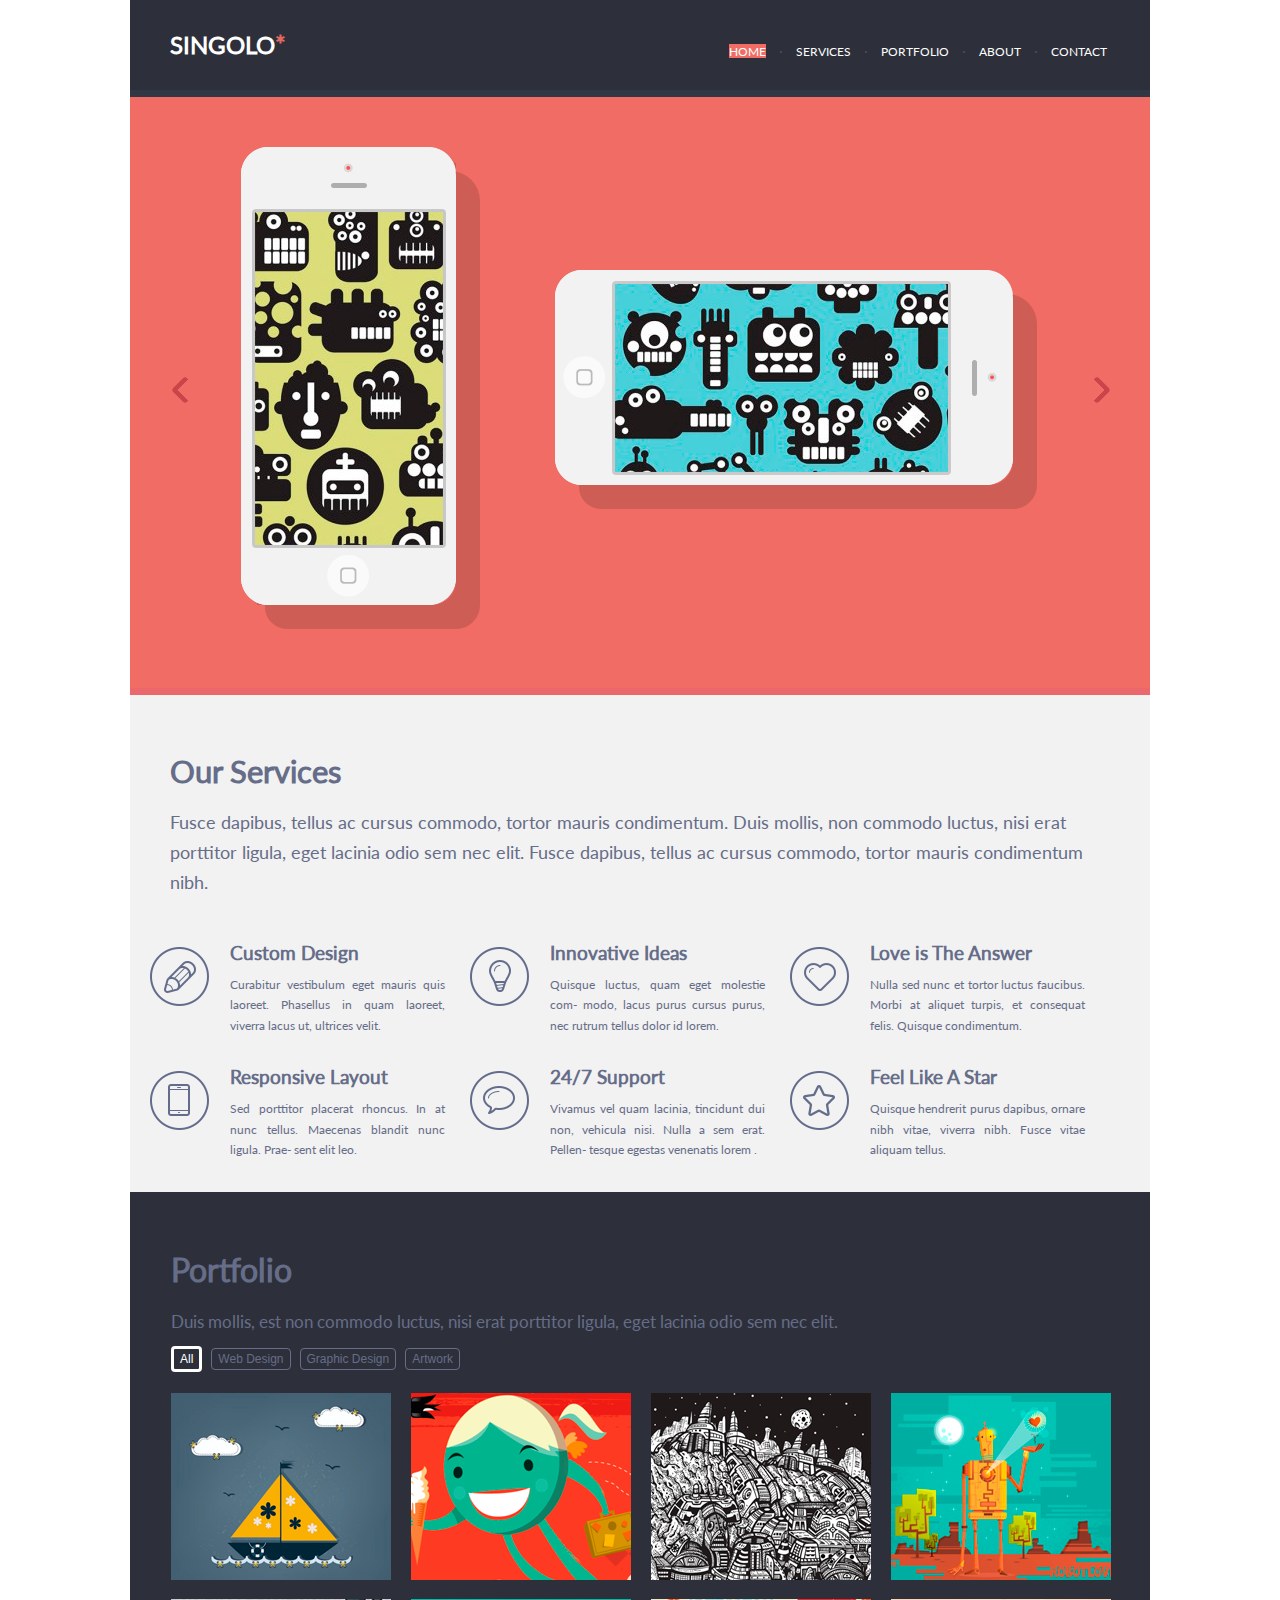
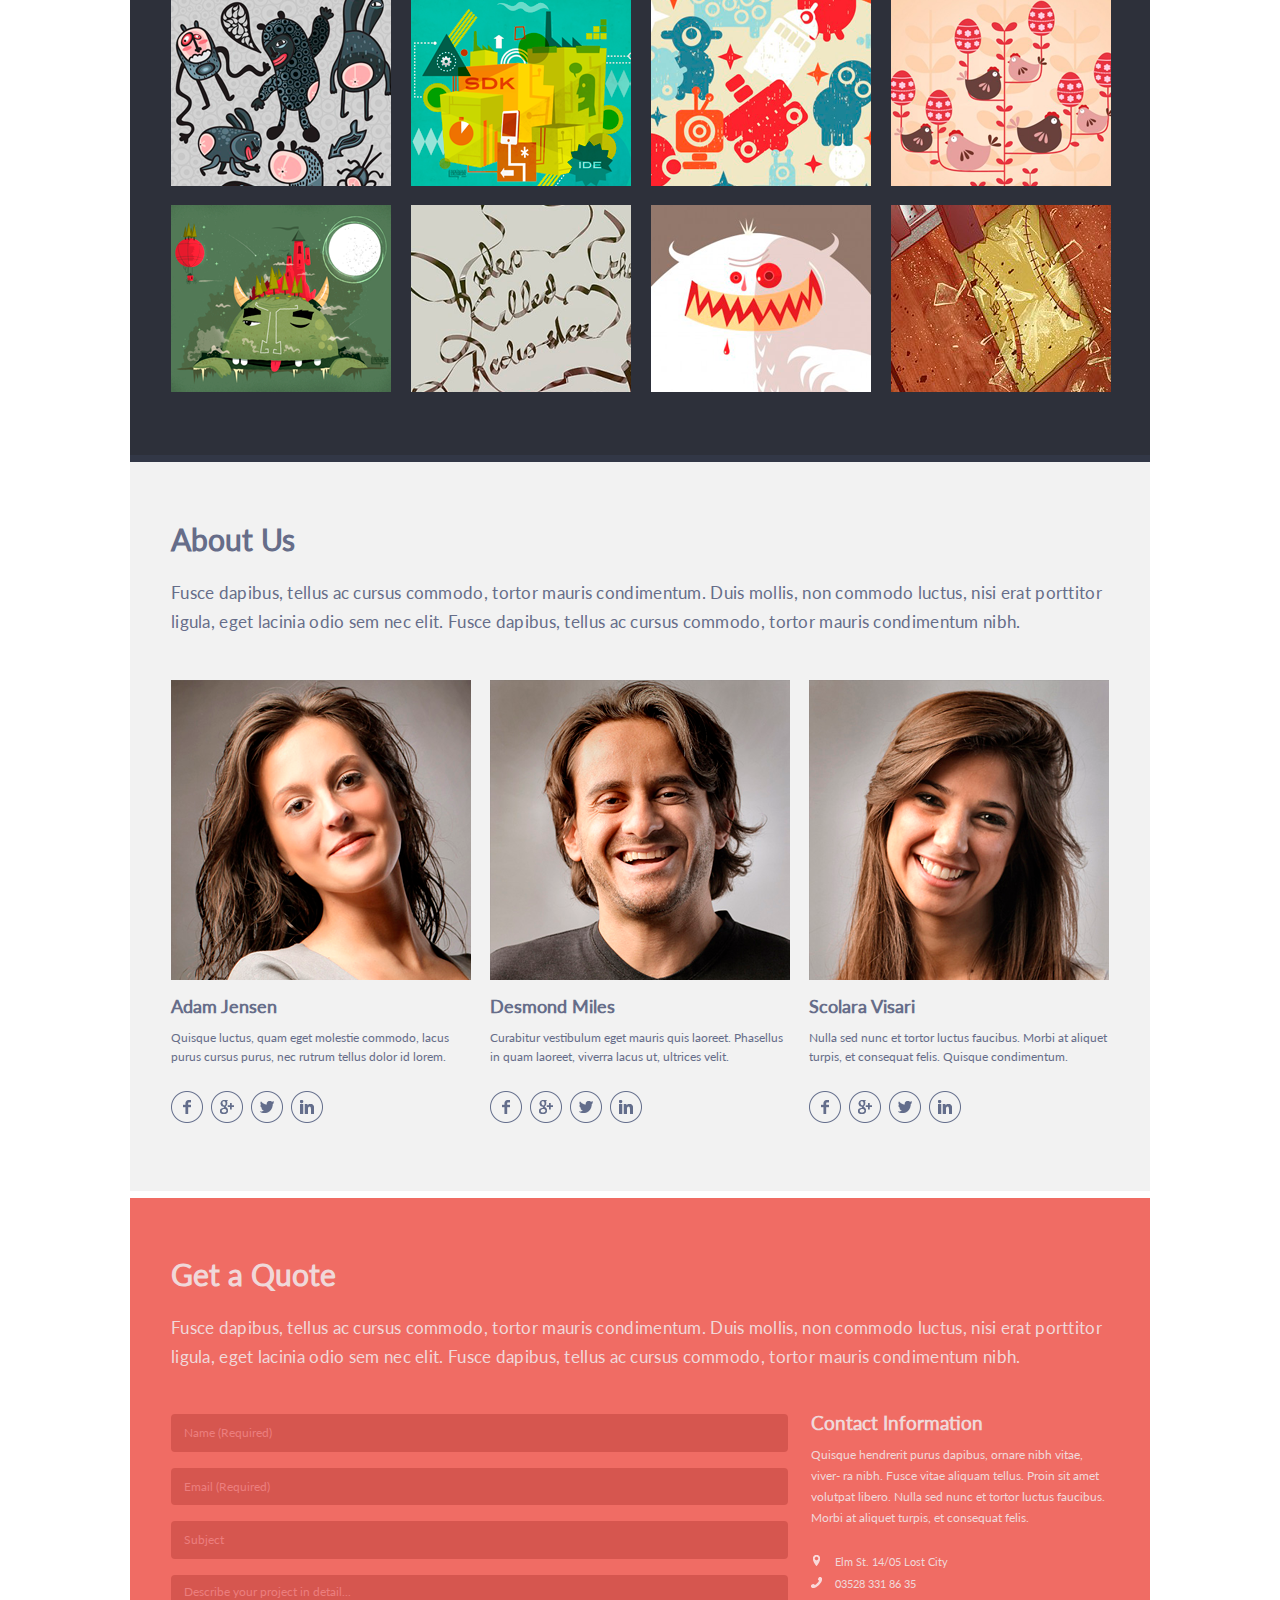
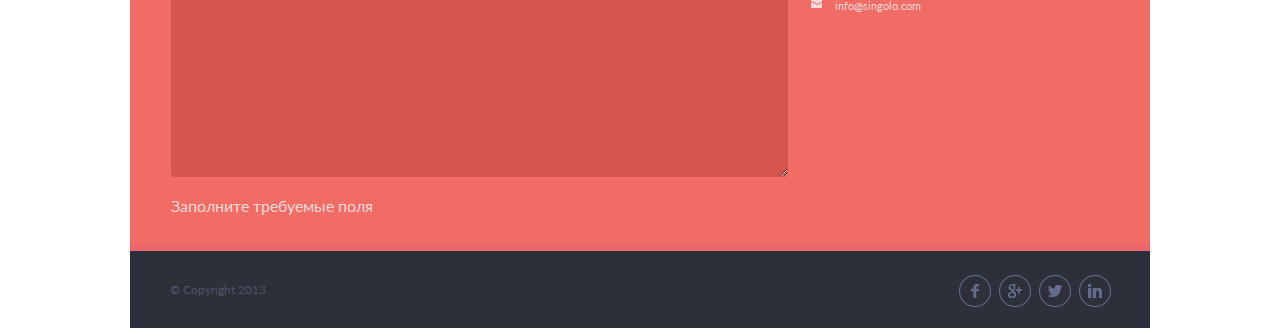
<file: index.html>
<!DOCTYPE html>
<html>
<head>
    <meta charset="UTF-8">
    <meta name="viewport" content="width=device-width, initial-scale=1.0">
    <link rel="stylesheet" href="style.css">
    <title>Singolo</title>
</head>
<body>
    <header id="home">
            <span id="burger" class="burger">
                <i></i>
                <i></i>
                <i></i>
            </span>
            <ul id="menu" class="menu">
                <li><a href="#home">HOME</a></li>
                <li><a href="#services" >SERVICES</a></li>
                <li><a href="#portfolio" >PORTFOLIO</a></li>
                <li><a href="#about">ABOUT</a></li>
                <li><a href="#contact">CONTACT</a></li>
            </ul>
        <h1>SINGOLO<span class="star">*</span></h1>
        <nav id="navigation">
            <a href="#home" class="active">HOME</a>
            <span>.</span>
            <a href="#services">SERVICES</a>
            <span>.</span>
            <a href="#portfolio">PORTFOLIO</a>
            <span>.</span>
            <a href="#about">ABOUT</a>
            <span>.</span>
            <a href="#contact">CONTACT</a>
        </nav>
    </header>
    <hr class="header-line">
    <main>
        <section class="slider">
            <h2>Slider</h2>
            <div class="carousel-container">
                <div class="carousel-slide">
                    <div id="lastClone">
                        <section id="slide-2"></section>
                    </div>
                    <div class="slide-1">
                        <section class="phones">
                            <img src="assets/iphone-vertical.png" id="iphone-vertical" alt="iphone-vertical" onclick="blackScreenVertical()" >
                            <img src="assets/iphone-vertical-black.png" class="iphone-vertical-black" alt="iphone-vertical-black" onclick="normalScreenVertical()">
                            <img src="assets/iphone-horizontal.png" id="iphone-horizontal" alt="iphone-horizontal" onclick="blackScreenHorizontal()">
                            <img src="assets/iphone-horizontal-black.png" class="iphone-horizontal-black" alt="iphone-horizontal-black" onclick="normalScreenHorizontal()"> 
                        </section>   
                    </div>
                    <div>
                        <section id="slide-2"></section>
                    </div>
                    <div id="firstClone" class="slide-1">
                        <section class="phones">
                            <img src="assets/iphone-vertical.png" id="iphone-vertical" alt="iphone-vertical" onclick="blackScreenVertical()" >
                            <img src="assets/iphone-vertical-black.png" class="iphone-vertical-black" alt="iphone-vertical-black" onclick="normalScreenVertical()">
                            <img src="assets/iphone-horizontal.png" id="iphone-horizontal" alt="iphone-horizontal" onclick="blackScreenHorizontal()">
                            <img src="assets/iphone-horizontal-black.png" class="iphone-horizontal-black" alt="iphone-horizontal-black" onclick="normalScreenHorizontal()"> 
                        </section>    
                    </div>
                </div>
                <button id="move-left" class="arrow-left"></button>
                <button id="move-right" class="arrow-right"></button>
            </div>
        </section>
        <hr class="phones-line">
        <section id="services">
            <div class="description">
                <h3>Our Services</h3>
                <p>Fusce dapibus, tellus ac cursus commodo, tortor mauris condimentum. Duis mollis, non commodo luctus, nisi erat porttitor ligula, eget lacinia odio sem nec elit. Fusce dapibus, tellus ac cursus commodo, tortor mauris condimentum nibh.</p>
            </div>
            <div class="advantages">
                <article>
                    <img src="assets/pen.png" alt="pen-logo">
                    <h3>Custom Design</h3>
                    <p>Curabitur vestibulum eget mauris quis laoreet. Phasellus in quam laoreet, viverra lacus ut, ultrices velit.</p>
                </article>
                <article>               
                    <img src="assets/phone.png" alt="phone-logo">
                    <h3>Responsive Layout</h3>
                    <p>Sed porttitor placerat rhoncus. In at nunc tellus. Maecenas blandit nunc ligula. Prae- sent elit leo.</p>
                </article>   
                <article>
                    <img src="assets/bulb.png" alt="bulb-logo">     
                    <h3>Innovative Ideas</h3>
                    <p>Quisque luctus, quam eget molestie com- modo, lacus purus cursus purus, nec rutrum tellus dolor id lorem.</p>
                </article> 
                <article>     
                    <img src="assets/bubble.png" alt="bubble-logo">
                    <h3>24/7 Support</h3>
                    <p>Vivamus vel quam lacinia, tincidunt dui non, vehicula nisi. Nulla a sem erat. Pellen- tesque egestas venenatis lorem .</p>
                </article>
                <article>
                    <img src="assets/heart.png" alt="heart-logo">
                    <h3>Love is The Answer</h3>
                    <p>Nulla sed nunc et tortor luctus faucibus. Morbi at aliquet turpis, et consequat felis. Quisque condimentum.</p>
                </article> 
                <article>     
                    <img src="assets/star.png" alt="star-logo">
                    <h3>Feel Like A Star</h3>
                    <p>Quisque hendrerit purus dapibus, ornare nibh vitae, viverra nibh. Fusce vitae aliquam tellus.</p>
                </article>
            </div>
        </section>
    <section id="portfolio">
        <h3>Portfolio</h3>
        <p>Duis mollis, est non commodo luctus, nisi erat porttitor ligula, eget lacinia odio sem nec elit.</p>
        <div id="design-select">
            <button class="design-active">All</button>
            <button class="">Web Design</button>
            <button class="">Graphic Design</button>
            <button class="">Artwork</button>
        </div>
        <div id="gallery">
            <img src="assets/ship.png" alt="ship">
            <img src="assets/girl.png" alt="girl">
            <img src="assets/cosmic-city.png" alt="cosmic-city">
            <img src="assets/robot.png" alt="robot">
            <img src="assets/hares.png" alt="hares">
            <img src="assets/sdk.png" alt="sdk">
            <img src="assets/circle-robots.png" alt="circle-robots">
            <img src="assets/chickens.png" alt="chickens">
            <img src="assets/castle-monster.png" alt="castle-monster">
            <img src="assets/handwritten.png" alt="handwritten">
            <img src="assets/monster.png" alt="monster">
            <img src="assets/dial.png" alt="dial">
        </div>
    </section>
    <hr class="portfolio-line">
    <section id="about">
        <h3>About Us</h3>
        <p class="description-about">Fusce dapibus, tellus ac cursus commodo, tortor mauris condimentum. Duis mollis, non commodo luctus, nisi erat porttitor ligula, eget lacinia odio sem nec elit. Fusce dapibus, tellus ac cursus commodo, tortor mauris condimentum nibh.</p>
        <div class="employees">
            <figure>
                <img class="adam-jensen" src="assets/adam-jensen.png" alt="adam-jensen">
                <figcaption>
                    <h2>Adam Jensen</h2>
                    <p>Quisque luctus, quam eget molestie commodo, lacus purus cursus purus, nec rutrum tellus dolor id lorem.</p>
                    <a href="https://www.facebook.com/people/Adam-Jensen/100022535493903"><img src="assets/facebook.png" alt="facebook"></a>
                    <a href="https://deusex.fandom.com/wiki/Adam_Jensen"><img src="assets/google-plus.png" alt="google-plus"></a>
                    <a href="https://twitter.com/adamjensendj"><img src="assets/twitter.png" alt="twitter"></a>
                    <a href="https://www.youtube.com/watch?v=sCkNwllUOQY&list=PLn3lgfF4rliA80jjE8T2qV_2YLcKMbIAA&app=desktop"><img src="assets/linkedin.png" alt="linkedin"></a>
                </figcaption>
            </figure>
            <figure>
                <img class="desmond-miles" src="assets/desmond-miles.png" alt="desmond-miles">
                <figcaption>
                    <h2>Desmond Miles</h2>
                    <p>Curabitur vestibulum eget mauris quis laoreet. Phasellus in quam laoreet, viverra lacus ut, ultrices velit.</p>
                    <a href="https://www.facebook.com/people/Desmond-Miles/100026038518316"><img src="assets/facebook.png" alt="facebook"></a>
                    <a href="https://assassinscreed.fandom.com/wiki/Desmond_Miles"><img src="assets/google-plus.png" alt="google-plus"></a>
                    <a href="https://twitter.com/stupiddesmond?lang=da"><img src="assets/twitter.png" alt="twitter"></a>
                    <a href="https://www.youtube.com/watch?v=mXaBAhLvJ9Q"><img src="assets/linkedin.png" alt="linkedin"></a>
                </figcaption>
            </figure>
            <figure>
                <img class="scolara-visari" src="assets/scolara-visari.png" alt="scolara-visari">
                <figcaption>
                    <h2>Scolara Visari</h2>
                    <p>Nulla sed nunc et tortor luctus faucibus. Morbi at aliquet turpis, et consequat felis. Quisque condimentum.</p>
                    <a href="https://www.facebook.com/scolar.visari.96"><img src="assets/facebook.png" alt="facebook"></a>
                    <a href="https://killzone.fandom.com/wiki/Scolar_Visari"><img src="assets/google-plus.png" alt="google-plus"></a>
                    <a href="https://twitter.com/VisariScolar"><img src="assets/twitter.png" alt="twitter"></a>
                    <a href="https://www.youtube.com/watch?v=czhgxt7rUwI"><img src="assets/linkedin.png" alt="linkedin"></a>
                </figcaption>
            </figure>
        </div>
    </section>
    <hr class="about-line">
    <section id="contact">
        <h3>Get a Quote</h3>
        <p class="contact-description ">Fusce dapibus, tellus ac cursus commodo, tortor mauris condimentum. Duis mollis, non commodo luctus, nisi erat porttitor ligula, eget lacinia odio sem nec elit. Fusce dapibus, tellus ac cursus commodo, tortor mauris condimentum nibh.</p>
        <div class="feedback">
            <form id="form">
                <input id="name" type="text" name="Name" placeholder="Name (Required)" required>
                <input id="email" type="text" name="Email" placeholder="Email (Required)" required>
                <input id="subject" type="text" name="Subject" placeholder="Subject" > 
                <textarea id="describe" name="Describe" placeholder="Describe your project in detail..." ></textarea>
                <p id="error-message">Заполните требуемые поля</p>
                <button id="submit-button">SEND</button>
            </form>
            <div id="message-block" class="hidden">
                <div id="message">
                    <br>
                    <p>Письмо отправлено</p>
                    <br>
                    <span id="topic"></span>
                    <br>
                    <br>
                    <span id="result"></span>
                    <br>
                    <button id="close-button">ОК</button>
                </div>
            </div>
            <aside  class="contactdata">
                <h4>Contact Information</h4>
                <p class="no-wrap">Quisque hendrerit purus dapibus, ornare nibh vitae, viverra nibh. Fusce vitae aliquam tellus. Proin sit amet volutpat libero. Nulla sed nunc et tortor luctus faucibus. Morbi at aliquet turpis, et consequat felis.</p>
                <p class="wrap">Quisque hendrerit purus dapibus, ornare nibh vitae, viver- ra nibh. Fusce vitae aliquam tellus. Proin sit amet volutpat libero. Nulla sed nunc et tortor luctus faucibus. Morbi at aliquet turpis, et consequat felis.</p>
                <figure>
                    <img src="assets/location.png" alt="location">
                    <figcaption>Elm St. 14/05 Lost City</figcaption>
                </figure>
                <figure>
                    <a href="tel:035283318635"><img src="assets/handset.png" alt="make call"></a> 
                    <figcaption>03528 331 86 35</figcaption>
                </figure>
                <figure>
                <a href = "mailto:info@hexalcorp.com"><img src="assets/mail.png" alt="send mail"></a> 
                <figcaption>info@singolo.com</figcaption> 
                </figure>
            </aside>
        </div>
    </section>
    <hr class="contact-line">
    <footer>
        <span class="copyright">© Copyright 2013</span>
        <span class ="socials"> 
            <a href="https://www.facebook.com/SingoloOrchestra/"><img src="assets/facebook.png" alt="facebook"></a>
            <a href="https://www.optiflor.nl/en/product/singolo-collection"><img src="assets/google-plus.png" alt="google-plus"></a>
            <a href="https://twitter.com/hashtag/singolo"><img src="assets/twitter.png" alt="twitter"></a>
            <a href="https://www.linkedin.com/showcase/il-professionista-singolo-talete"><img src="assets/linkedin.png" alt="linkedin"></a>
        </span>
    </footer>
    </main>
    <script src="script.js"></script>
</body>
</html>
</file>
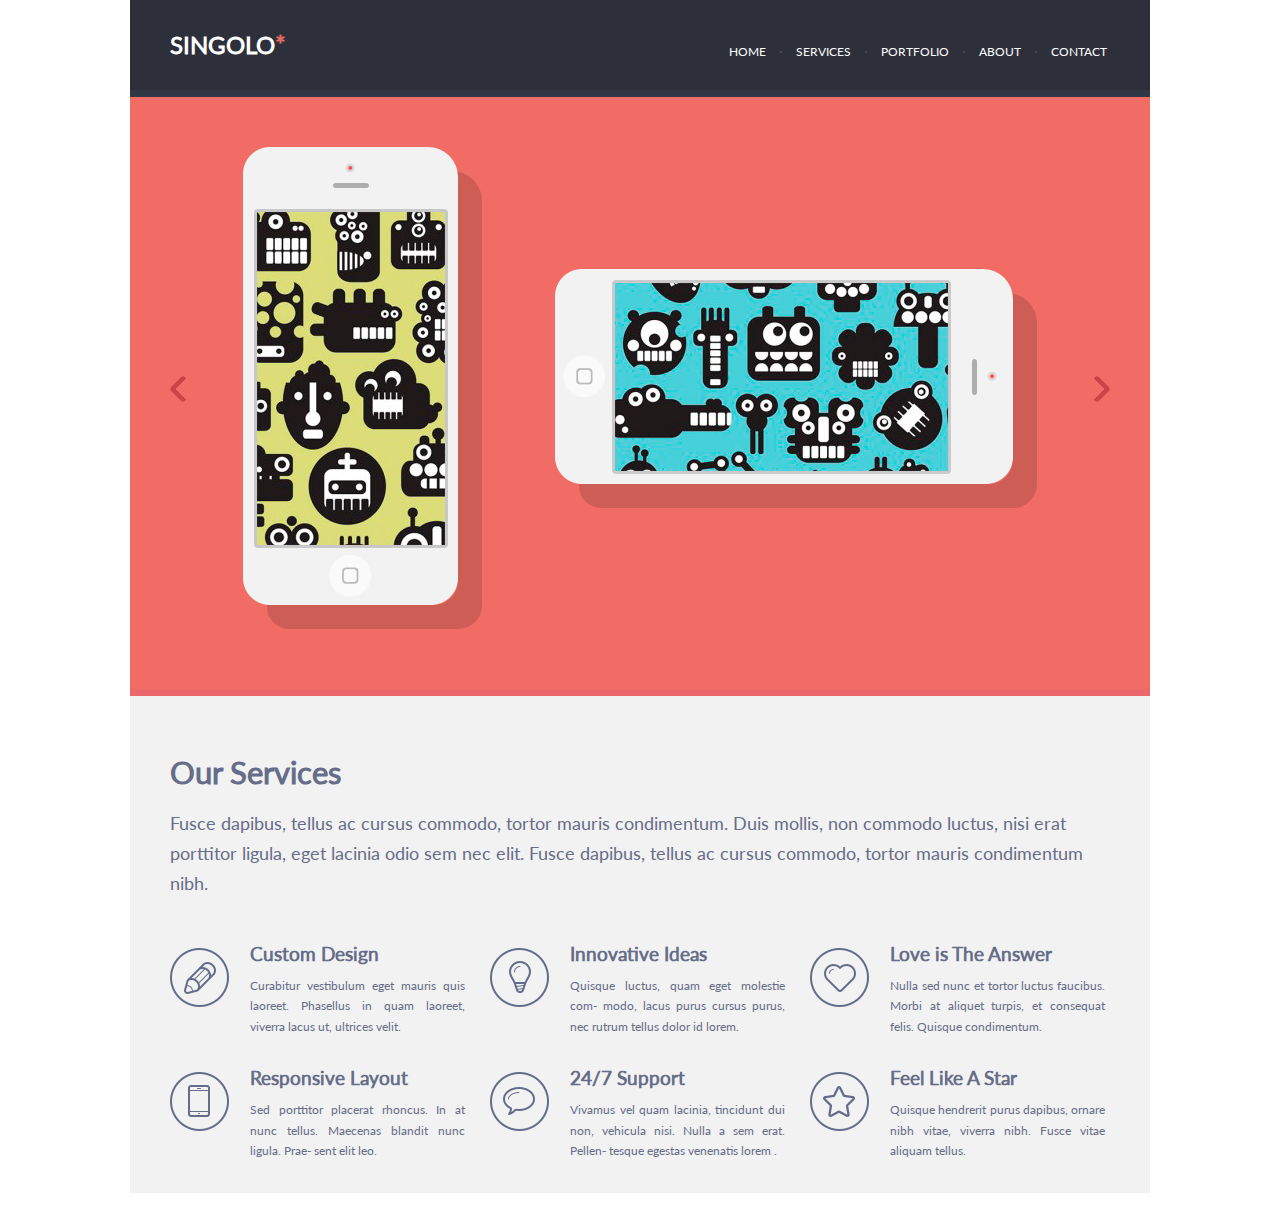
<file: singolo1.html>
<!DOCTYPE html>
<html lang="en">
<head>
    <meta charset="UTF-8">
    <meta name="viewport" content="width=device-width, initial-scale=1.0">
    <link rel="stylesheet" href="singolo1.css">
    <title>Signolo</title>
</head>
<body>
    <header id="home">
        <h1>SINGOLO<span class="star">*</span></h1>
        <nav>
            <a href="#home">HOME</a>
            <span>.</span>
            <a href="#services">SERVICES</a>
            <span>.</span>
            <a href="#portfolio">PORTFOLIO</a>
            <span>.</span>
            <a href="#about">ABOUT</a>
            <span>.</span>
            <a href="#contact">CONTACT</a>
        </nav>
    </header>
    <hr class="header-line">
    <main>
        <section class="slider">
            <h2>Slider</h2>
            <div class="phones">
                <button class="arrow-left"></button>
                <img src="assets/iphone-vertical.png" class="iphone-vertical" alt="iphone-vertical">
                <img src="assets/iphone-horizontal.png" class="iphone-horizontal" alt="iphone-horizontal">
                <button class="arrow-right"></button>
            </div>
        </section>
        <hr class="phones-line">
        <section id="services">
            <div class="description">
                <h3>Our Services</h3>
                <p>Fusce dapibus, tellus ac cursus commodo, tortor mauris condimentum. Duis mollis, non commodo luctus, nisi erat porttitor ligula, eget lacinia odio sem nec elit. Fusce dapibus, tellus ac cursus commodo, tortor mauris condimentum nibh.</p>
            </div>
            <div class="advantages">
                <article>
                    <img src="assets/pen.png" alt="pen-logo">
                    <h3>Custom Design</h3>
                    <p>Curabitur vestibulum eget mauris quis laoreet. Phasellus in quam laoreet, viverra lacus ut, ultrices velit.</p>
                    <img src="assets/phone.png" alt="phone-logo">
                    <h3>Responsive Layout</h3>
                    <p>Sed porttitor placerat rhoncus. In at nunc tellus. Maecenas blandit nunc ligula. Prae- sent elit leo.</p>
                </article>
                <article>
                    <img src="assets/bulb.png" alt="bulb-logo">     
                    <h3>Innovative Ideas</h3>
                    <p>Quisque luctus, quam eget molestie com- modo, lacus purus cursus purus, nec rutrum tellus dolor id lorem.</p>
                    <img src="assets/bubble.png" alt="bubble-logo">
                    <h3>24/7 Support</h3>
                    <p>Vivamus vel quam lacinia, tincidunt dui non, vehicula nisi. Nulla a sem erat. Pellen- tesque egestas venenatis lorem .</p>
                </article>
                <article>
                    <img src="assets/heart.png" alt="heart-logo">
                    <h3>Love is The Answer</h3>
                    <p>Nulla sed nunc et tortor luctus faucibus. Morbi at aliquet turpis, et consequat felis. Quisque condimentum.</p>
                    <img src="assets/star.png" alt="star-logo">
                    <h3>Feel Like A Star</h3>
                    <p>Quisque hendrerit purus dapibus, ornare nibh vitae, viverra nibh. Fusce vitae aliquam tellus.</p>
                </article>
            </div>
        </section>
    </main>
</body>
</html>
</file>
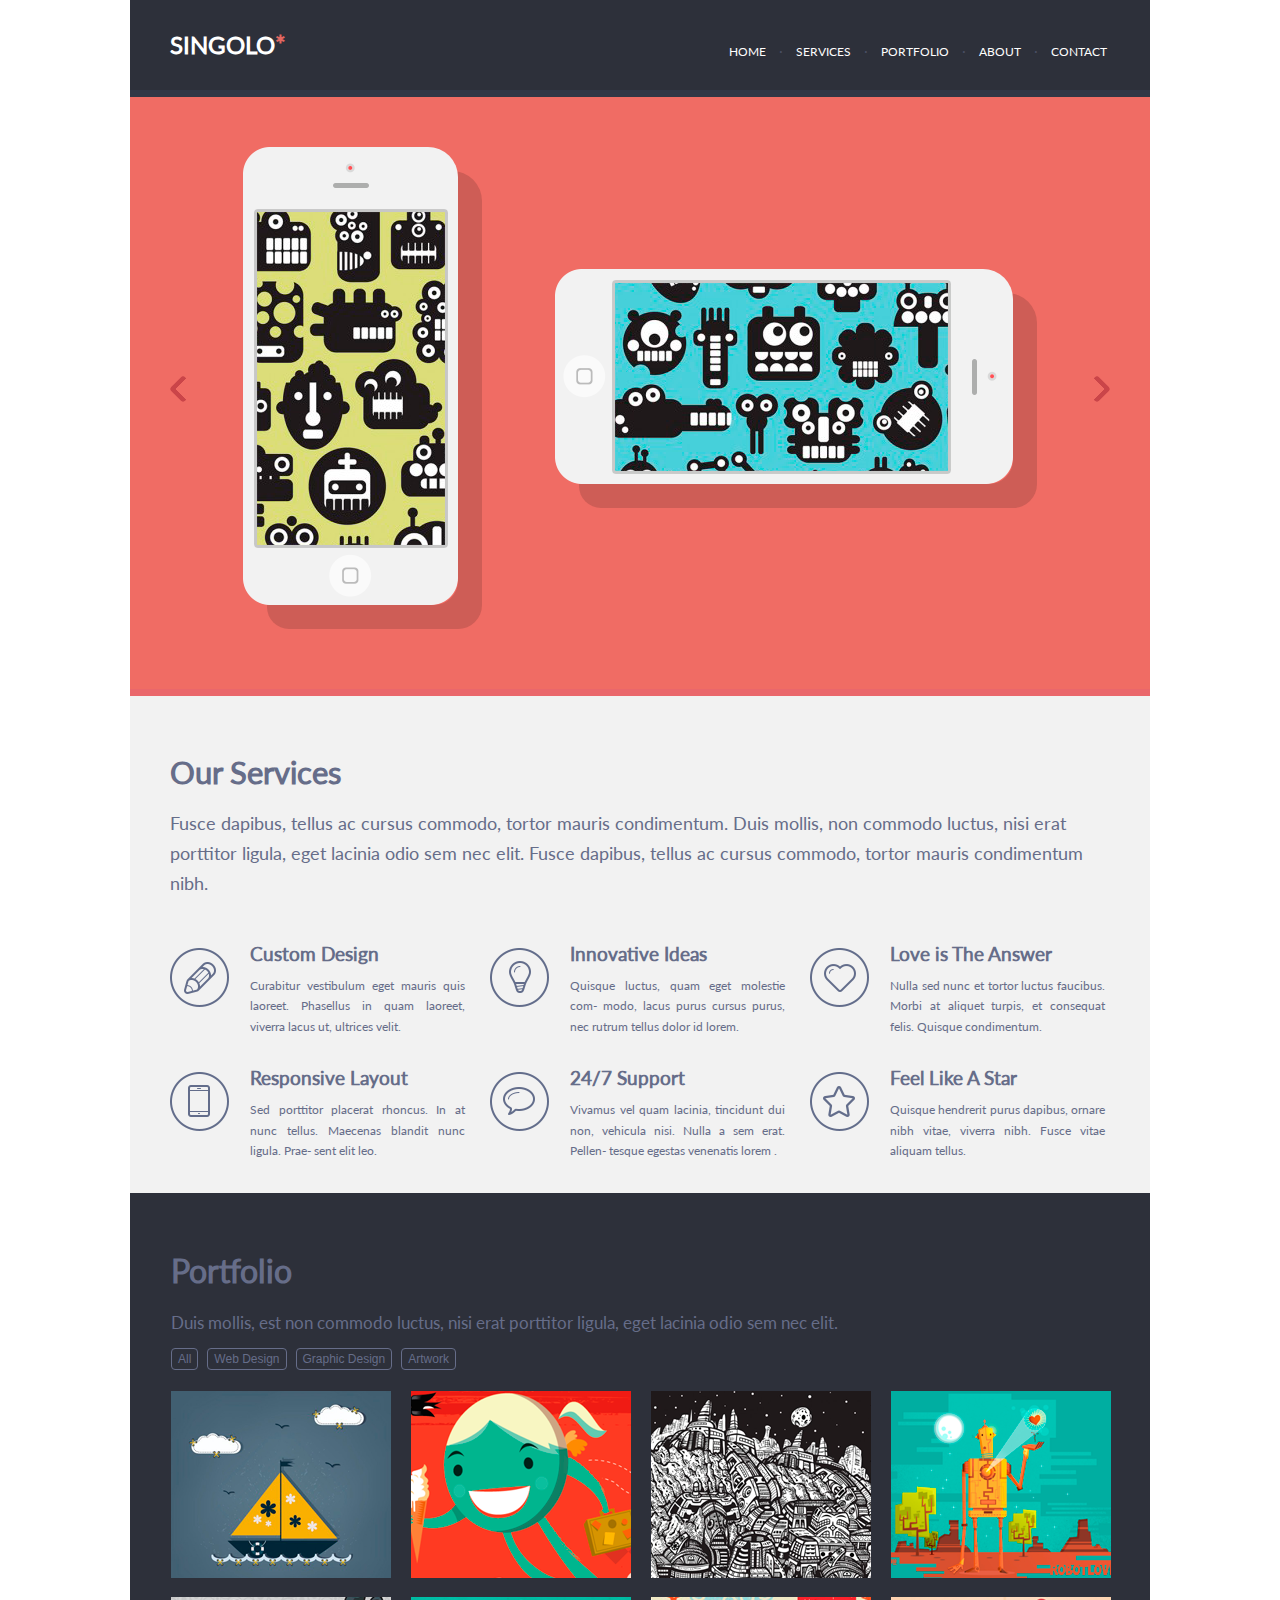
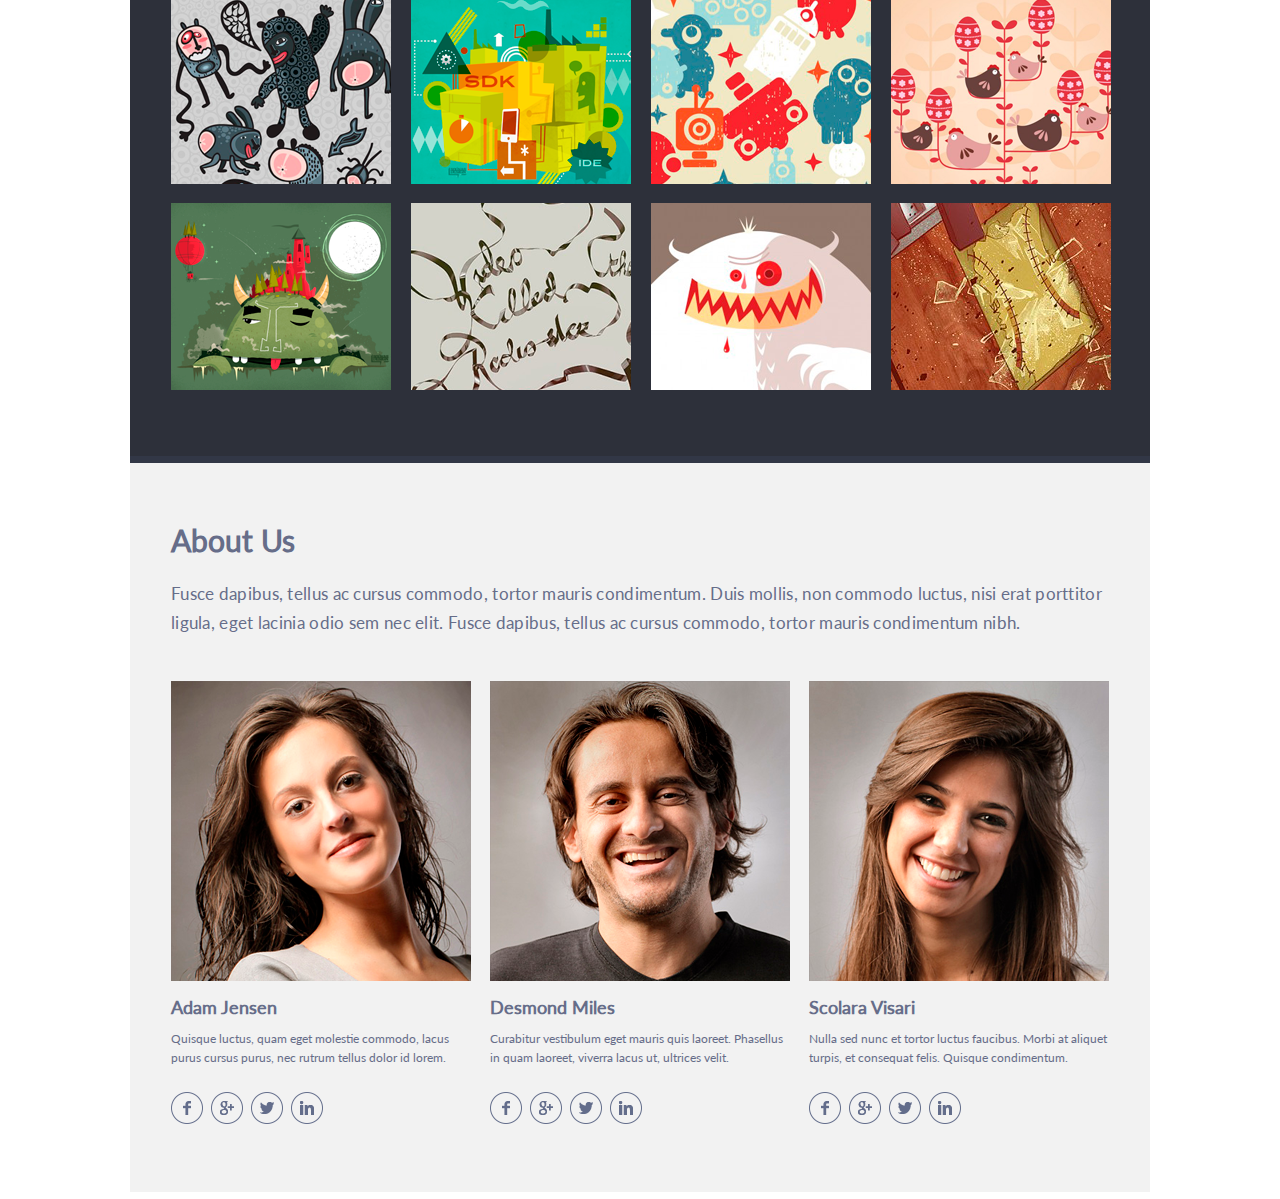
<file: singolo2.html>
<!DOCTYPE html>
<html lang="en">
<head>
    <meta charset="UTF-8">
    <meta name="viewport" content="width=device-width, initial-scale=1.0">
    <link rel="stylesheet" href="singolo2.css">
    <title>Signolo</title>
</head>
<body>
    <header id="home">
        <h1>SINGOLO<span class="star">*</span></h1>
        <nav>
            <a href="#home">HOME</a>
            <span>.</span>
            <a href="#services">SERVICES</a>
            <span>.</span>
            <a href="#portfolio">PORTFOLIO</a>
            <span>.</span>
            <a href="#about">ABOUT</a>
            <span>.</span>
            <a href="#contact">CONTACT</a>
        </nav>
    </header>
    <hr class="header-line">
    <main>
        <section class="slider">
            <h2>Slider</h2>
            <div class="phones">
                <button class="arrow-left"></button>
                <img src="assets/iphone-vertical.png" class="iphone-vertical" alt="iphone-vertical">
                <img src="assets/iphone-horizontal.png" class="iphone-horizontal" alt="iphone-horizontal">
                <button class="arrow-right"></button>
            </div>
        </section>
        <hr class="phones-line">
        <section id="services">
            <div class="description">
                <h3>Our Services</h3>
                <p>Fusce dapibus, tellus ac cursus commodo, tortor mauris condimentum. Duis mollis, non commodo luctus, nisi erat porttitor ligula, eget lacinia odio sem nec elit. Fusce dapibus, tellus ac cursus commodo, tortor mauris condimentum nibh.</p>
            </div>
            <div class="advantages">
                <article>
                    <img src="assets/pen.png" alt="pen-logo">
                    <h3>Custom Design</h3>
                    <p>Curabitur vestibulum eget mauris quis laoreet. Phasellus in quam laoreet, viverra lacus ut, ultrices velit.</p>
                    <img src="assets/phone.png" alt="phone-logo">
                    <h3>Responsive Layout</h3>
                    <p>Sed porttitor placerat rhoncus. In at nunc tellus. Maecenas blandit nunc ligula. Prae- sent elit leo.</p>
                </article>
                <article>
                    <img src="assets/bulb.png" alt="bulb-logo">     
                    <h3>Innovative Ideas</h3>
                    <p>Quisque luctus, quam eget molestie com- modo, lacus purus cursus purus, nec rutrum tellus dolor id lorem.</p>
                    <img src="assets/bubble.png" alt="bubble-logo">
                    <h3>24/7 Support</h3>
                    <p>Vivamus vel quam lacinia, tincidunt dui non, vehicula nisi. Nulla a sem erat. Pellen- tesque egestas venenatis lorem .</p>
                </article>
                <article>
                    <img src="assets/heart.png" alt="heart-logo">
                    <h3>Love is The Answer</h3>
                    <p>Nulla sed nunc et tortor luctus faucibus. Morbi at aliquet turpis, et consequat felis. Quisque condimentum.</p>
                    <img src="assets/star.png" alt="star-logo">
                    <h3>Feel Like A Star</h3>
                    <p>Quisque hendrerit purus dapibus, ornare nibh vitae, viverra nibh. Fusce vitae aliquam tellus.</p>
                </article>
            </div>
        </section>
    <section id="portfolio">
        <h3>Portfolio</h3>
        <p>Duis mollis, est non commodo luctus, nisi erat porttitor ligula, eget lacinia odio sem nec elit.</p>
        <div class="design-select">
            <button>All</button>
            <button>Web Design</button>
            <button>Graphic Design</button>
            <button>Artwork</button>
        </div>
        <div class="gallery">
            <img src="assets/ship.png" alt="ship">
            <img src="assets/girl.png" alt="girl">
            <img src="assets/cosmic-city.png" alt="cosmic-city">
            <img src="assets/robot.png" alt="robot">
            <img src="assets/hares.png" alt="hares">
            <img src="assets/sdk.png" alt="sdk">
            <img src="assets/circle-robots.png" alt="circle-robots">
            <img src="assets/chickens.png" alt="chickens">
            <img src="assets/castle-monster.png" alt="castle-monster">
            <img src="assets/handwritten.png" alt="handwritten">
            <img src="assets/monster.png" alt="monster">
            <img src="assets/dial.png" alt="dial">
        </div>
    </section>
    <hr class="portfolio-line">
    <section id="about">
        <h3>About Us</h3>
        <p class="description-about">Fusce dapibus, tellus ac cursus commodo, tortor mauris condimentum. Duis mollis, non commodo luctus, nisi erat porttitor ligula, eget lacinia odio sem nec elit. Fusce dapibus, tellus ac cursus commodo, tortor mauris condimentum nibh.</p>
        <div class="employees">
            <figure>
                <img src="assets/adam-jensen.png" alt="adam-jensen">
                <figcaption>
                    <h2>Adam Jensen</h2>
                    <p>Quisque luctus, quam eget molestie commodo, lacus purus cursus purus, nec rutrum tellus dolor id lorem.</p>
                    <a href="https://www.facebook.com/people/Adam-Jensen/100022535493903"><img src="assets/facebook.png" alt="facebook"></a>
                    <a href="https://deusex.fandom.com/wiki/Adam_Jensen"><img src="assets/google-plus.png" alt="google-plus"></a>
                    <a href="https://twitter.com/adamjensendj"><img src="assets/twitter.png" alt="twitter"></a>
                    <a href="https://www.youtube.com/watch?v=sCkNwllUOQY&list=PLn3lgfF4rliA80jjE8T2qV_2YLcKMbIAA&app=desktop"><img src="assets/linkedin.png" alt="linkedin"></a>
                </figcaption>
            </figure>
            <figure>
                <img src="assets/desmond-miles.png" alt="desmond-miles">
                <figcaption>
                    <h2>Desmond Miles</h2>
                    <p>Curabitur vestibulum eget mauris quis laoreet. Phasellus in quam laoreet, viverra lacus ut, ultrices velit.</p>
                    <a href="https://www.facebook.com/people/Desmond-Miles/100026038518316"><img src="assets/facebook.png" alt="facebook"></a>
                    <a href="https://assassinscreed.fandom.com/wiki/Desmond_Miles"><img src="assets/google-plus.png" alt="google-plus"></a>
                    <a href="https://twitter.com/stupiddesmond?lang=da"><img src="assets/twitter.png" alt="twitter"></a>
                    <a href="https://www.youtube.com/watch?v=mXaBAhLvJ9Q"><img src="assets/linkedin.png" alt="linkedin"></a>
                </figcaption>
            </figure>
            <figure>
                <img src="assets/scolara-visari.png" alt="scolara-visari">
                <figcaption>
                    <h2>Scolara Visari</h2>
                    <p>Nulla sed nunc et tortor luctus faucibus. Morbi at aliquet turpis, et consequat felis. Quisque condimentum.</p>
                    <a href="https://www.facebook.com/scolar.visari.96"><img src="assets/facebook.png" alt="facebook"></a>
                    <a href="https://killzone.fandom.com/wiki/Scolar_Visari"><img src="assets/google-plus.png" alt="google-plus"></a>
                    <a href="https://twitter.com/VisariScolar"><img src="assets/twitter.png" alt="twitter"></a>
                    <a href="https://www.youtube.com/watch?v=czhgxt7rUwI"><img src="assets/linkedin.png" alt="linkedin"></a>
                </figcaption>
            </figure>
        </div>
    </section>
    <hr class="about-line">
    </main>
</body>
</html>
</file>
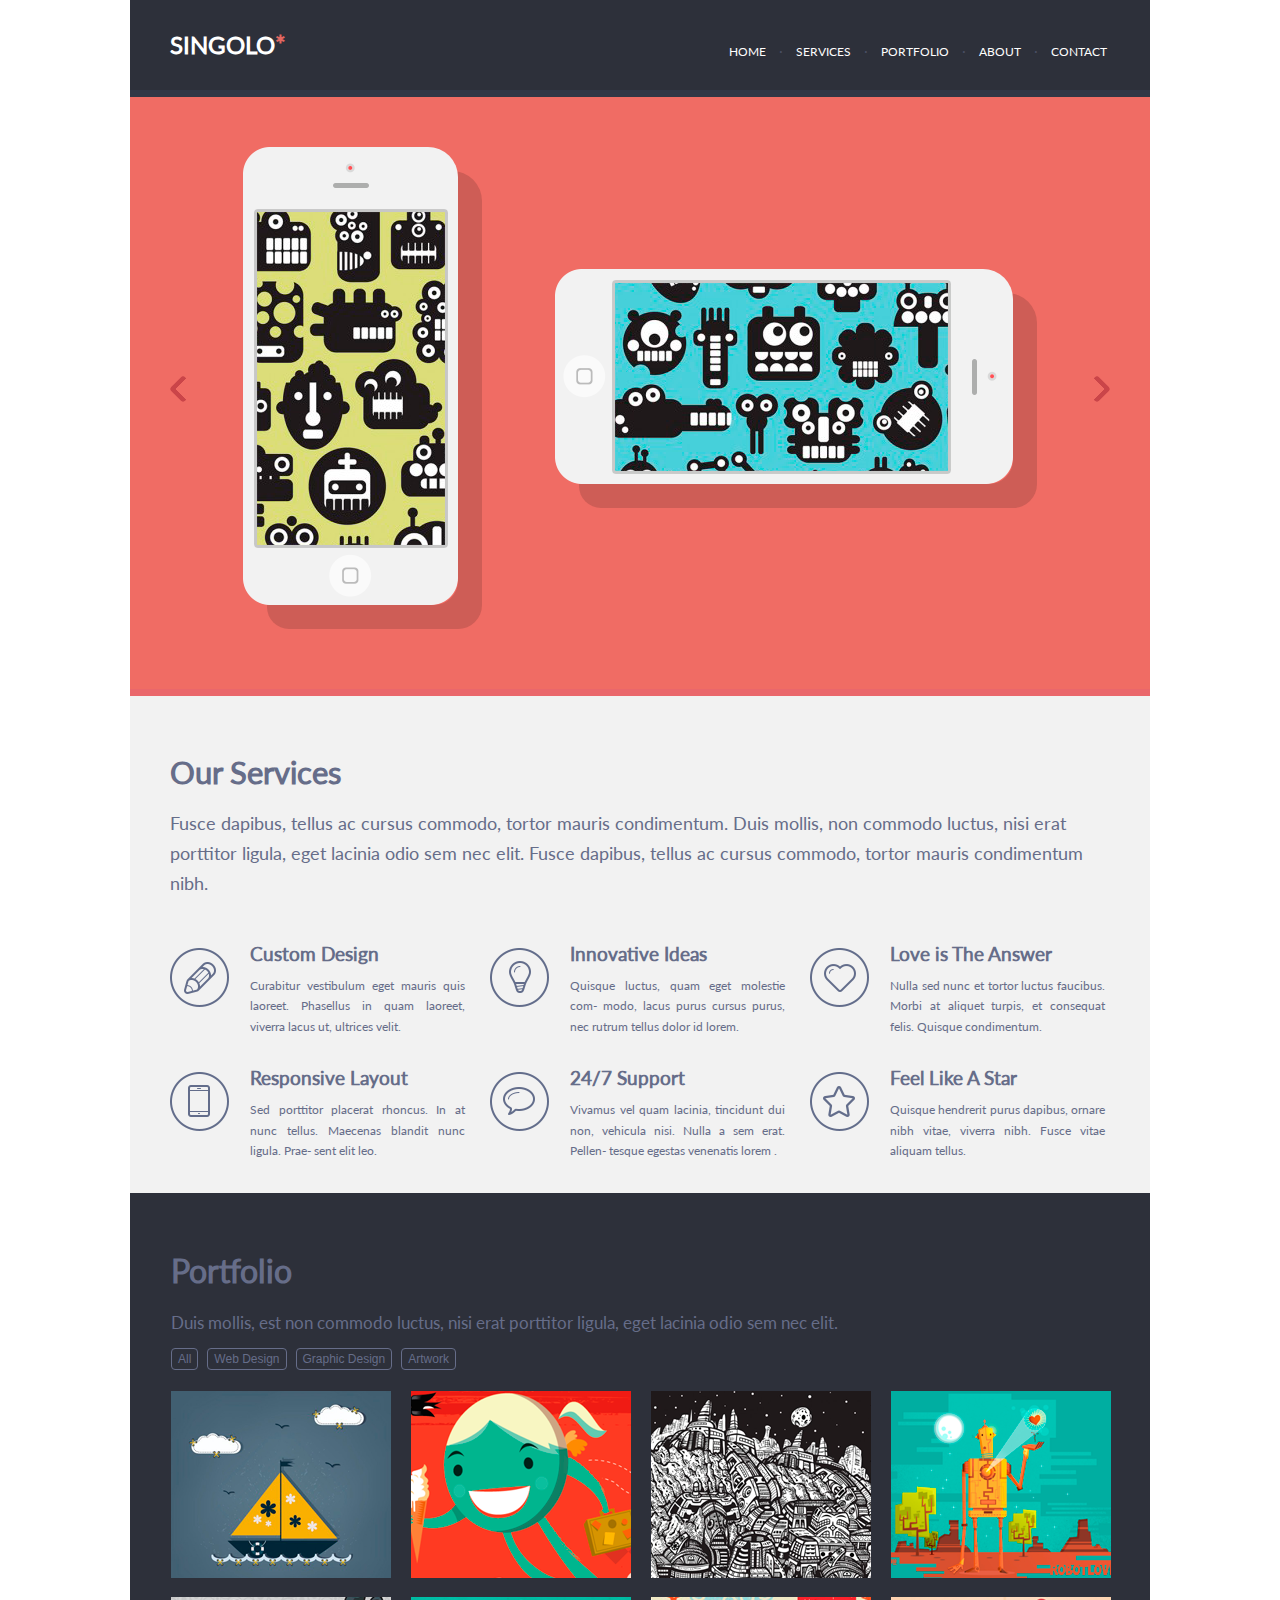
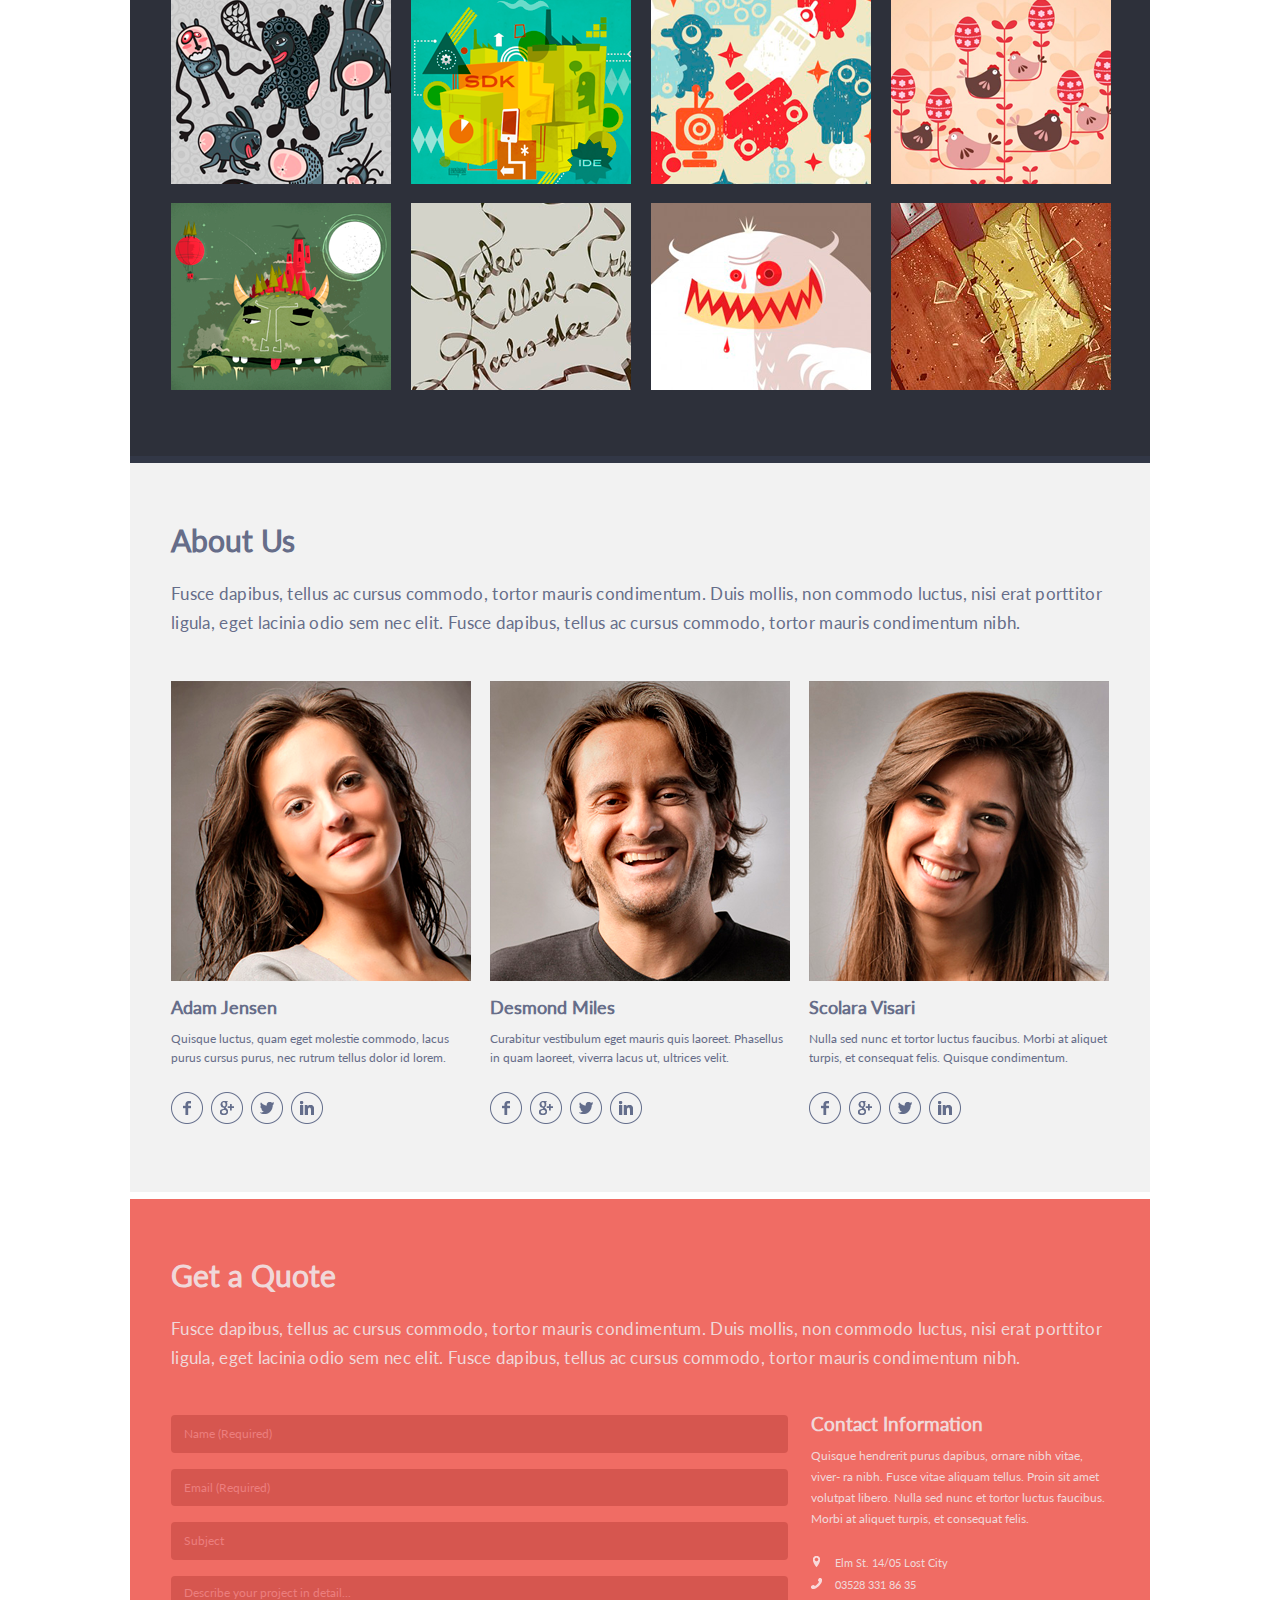
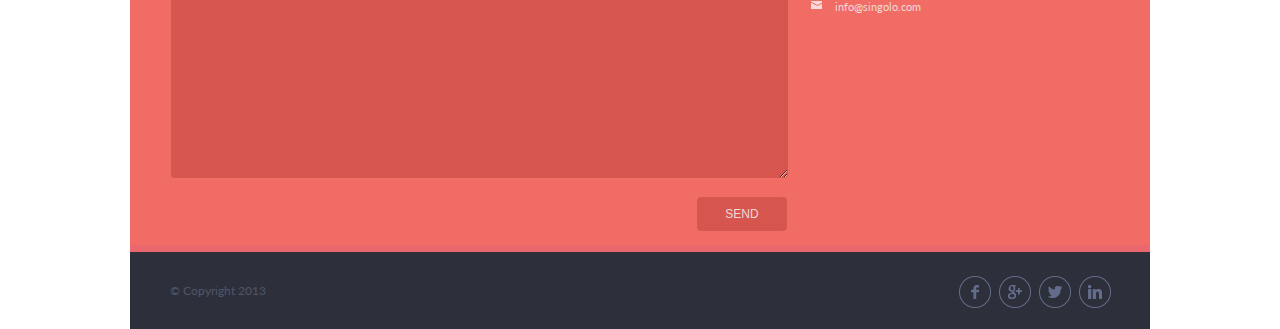
<file: singolo3.html>
<!DOCTYPE html>
<html lang="en">
<head>
    <meta charset="UTF-8">
    <meta name="viewport" content="width=device-width, initial-scale=1.0">
    <link rel="stylesheet" href="singolo3.css">
    <title>Singolo</title>
</head>
<body>
    <header id="home">
        <h1>SINGOLO<span class="star">*</span></h1>
        <nav>
            <a href="#home">HOME</a>
            <span>.</span>
            <a href="#services">SERVICES</a>
            <span>.</span>
            <a href="#portfolio">PORTFOLIO</a>
            <span>.</span>
            <a href="#about">ABOUT</a>
            <span>.</span>
            <a href="#contact">CONTACT</a>
        </nav>
    </header>
    <hr class="header-line">
    <main>
        <section class="slider">
            <h2>Slider</h2>
            <div class="phones">
                <button class="arrow-left"></button>
                <img src="assets/iphone-vertical.png" class="iphone-vertical" alt="iphone-vertical">
                <img src="assets/iphone-horizontal.png" class="iphone-horizontal" alt="iphone-horizontal">
                <button class="arrow-right"></button>
            </div>
        </section>
        <hr class="phones-line">
        <section id="services">
            <div class="description">
                <h3>Our Services</h3>
                <p>Fusce dapibus, tellus ac cursus commodo, tortor mauris condimentum. Duis mollis, non commodo luctus, nisi erat porttitor ligula, eget lacinia odio sem nec elit. Fusce dapibus, tellus ac cursus commodo, tortor mauris condimentum nibh.</p>
            </div>
            <div class="advantages">
                <article>
                    <img src="assets/pen.png" alt="pen-logo">
                    <h3>Custom Design</h3>
                    <p>Curabitur vestibulum eget mauris quis laoreet. Phasellus in quam laoreet, viverra lacus ut, ultrices velit.</p>
                    <img src="assets/phone.png" alt="phone-logo">
                    <h3>Responsive Layout</h3>
                    <p>Sed porttitor placerat rhoncus. In at nunc tellus. Maecenas blandit nunc ligula. Prae- sent elit leo.</p>
                </article>
                <article>
                    <img src="assets/bulb.png" alt="bulb-logo">     
                    <h3>Innovative Ideas</h3>
                    <p>Quisque luctus, quam eget molestie com- modo, lacus purus cursus purus, nec rutrum tellus dolor id lorem.</p>
                    <img src="assets/bubble.png" alt="bubble-logo">
                    <h3>24/7 Support</h3>
                    <p>Vivamus vel quam lacinia, tincidunt dui non, vehicula nisi. Nulla a sem erat. Pellen- tesque egestas venenatis lorem .</p>
                </article>
                <article>
                    <img src="assets/heart.png" alt="heart-logo">
                    <h3>Love is The Answer</h3>
                    <p>Nulla sed nunc et tortor luctus faucibus. Morbi at aliquet turpis, et consequat felis. Quisque condimentum.</p>
                    <img src="assets/star.png" alt="star-logo">
                    <h3>Feel Like A Star</h3>
                    <p>Quisque hendrerit purus dapibus, ornare nibh vitae, viverra nibh. Fusce vitae aliquam tellus.</p>
                </article>
            </div>
        </section>
    <section id="portfolio">
        <h3>Portfolio</h3>
        <p>Duis mollis, est non commodo luctus, nisi erat porttitor ligula, eget lacinia odio sem nec elit.</p>
        <div class="design-select">
            <button>All</button>
            <button>Web Design</button>
            <button>Graphic Design</button>
            <button>Artwork</button>
        </div>
        <div class="gallery">
            <img src="assets/ship.png" alt="ship">
            <img src="assets/girl.png" alt="girl">
            <img src="assets/cosmic-city.png" alt="cosmic-city">
            <img src="assets/robot.png" alt="robot">
            <img src="assets/hares.png" alt="hares">
            <img src="assets/sdk.png" alt="sdk">
            <img src="assets/circle-robots.png" alt="circle-robots">
            <img src="assets/chickens.png" alt="chickens">
            <img src="assets/castle-monster.png" alt="castle-monster">
            <img src="assets/handwritten.png" alt="handwritten">
            <img src="assets/monster.png" alt="monster">
            <img src="assets/dial.png" alt="dial">
        </div>
    </section>
    <hr class="portfolio-line">
    <section id="about">
        <h3>About Us</h3>
        <p class="description-about">Fusce dapibus, tellus ac cursus commodo, tortor mauris condimentum. Duis mollis, non commodo luctus, nisi erat porttitor ligula, eget lacinia odio sem nec elit. Fusce dapibus, tellus ac cursus commodo, tortor mauris condimentum nibh.</p>
        <div class="employees">
            <figure>
                <img src="assets/adam-jensen.png" alt="adam-jensen">
                <figcaption>
                    <h2>Adam Jensen</h2>
                    <p>Quisque luctus, quam eget molestie commodo, lacus purus cursus purus, nec rutrum tellus dolor id lorem.</p>
                    <a href="https://www.facebook.com/people/Adam-Jensen/100022535493903"><img src="assets/facebook.png" alt="facebook"></a>
                    <a href="https://deusex.fandom.com/wiki/Adam_Jensen"><img src="assets/google-plus.png" alt="google-plus"></a>
                    <a href="https://twitter.com/adamjensendj"><img src="assets/twitter.png" alt="twitter"></a>
                    <a href="https://www.youtube.com/watch?v=sCkNwllUOQY&list=PLn3lgfF4rliA80jjE8T2qV_2YLcKMbIAA&app=desktop"><img src="assets/linkedin.png" alt="linkedin"></a>
                </figcaption>
            </figure>
            <figure>
                <img src="assets/desmond-miles.png" alt="desmond-miles">
                <figcaption>
                    <h2>Desmond Miles</h2>
                    <p>Curabitur vestibulum eget mauris quis laoreet. Phasellus in quam laoreet, viverra lacus ut, ultrices velit.</p>
                    <a href="https://www.facebook.com/people/Desmond-Miles/100026038518316"><img src="assets/facebook.png" alt="facebook"></a>
                    <a href="https://assassinscreed.fandom.com/wiki/Desmond_Miles"><img src="assets/google-plus.png" alt="google-plus"></a>
                    <a href="https://twitter.com/stupiddesmond?lang=da"><img src="assets/twitter.png" alt="twitter"></a>
                    <a href="https://www.youtube.com/watch?v=mXaBAhLvJ9Q"><img src="assets/linkedin.png" alt="linkedin"></a>
                </figcaption>
            </figure>
            <figure>
                <img src="assets/scolara-visari.png" alt="scolara-visari">
                <figcaption>
                    <h2>Scolara Visari</h2>
                    <p>Nulla sed nunc et tortor luctus faucibus. Morbi at aliquet turpis, et consequat felis. Quisque condimentum.</p>
                    <a href="https://www.facebook.com/scolar.visari.96"><img src="assets/facebook.png" alt="facebook"></a>
                    <a href="https://killzone.fandom.com/wiki/Scolar_Visari"><img src="assets/google-plus.png" alt="google-plus"></a>
                    <a href="https://twitter.com/VisariScolar"><img src="assets/twitter.png" alt="twitter"></a>
                    <a href="https://www.youtube.com/watch?v=czhgxt7rUwI"><img src="assets/linkedin.png" alt="linkedin"></a>
                </figcaption>
            </figure>
        </div>
    </section>
    <hr class="about-line">
    <section id="contact">
        <h3>Get a Quote</h3>
        <p class="contact-description ">Fusce dapibus, tellus ac cursus commodo, tortor mauris condimentum. Duis mollis, non commodo luctus, nisi erat porttitor ligula, eget lacinia odio sem nec elit. Fusce dapibus, tellus ac cursus commodo, tortor mauris condimentum nibh.</p>
        <div>
            <form action="">
                <input type="text" name="Name" placeholder="Name (Required)" required>
                <input type="text" name="Email" placeholder="Email (Required)" required>
                <input type="text" name="Subject" placeholder="Subject">
                <textarea id="describe" name="Describe" placeholder="Describe your project in detail..."></textarea>
                <button type="submit">SEND</button>
            </form>
            <aside  class="contactdata">
                <h4>Contact Information</h4>
                <p>Quisque hendrerit purus dapibus, ornare nibh vitae, viver- ra nibh. Fusce vitae aliquam tellus. Proin sit amet volutpat libero. Nulla sed nunc et tortor luctus faucibus. Morbi at aliquet turpis, et consequat felis.</p>
                <figure>
                    <img src="assets/location.png" alt="location">
                    <figcaption>Elm St. 14/05 Lost City</figcaption>
                </figure>
                <figure>
                    <a href="callto: 035283318635"><img src="assets/handset.png" alt="make call"></a> 
                    <figcaption>03528 331 86 35</figcaption>
                </figure>
                <figure>
                <a href = "mailto:info@hexalcorp.com"><img src="assets/mail.png" alt="send mail"></a> 
                <figcaption>info@singolo.com</figcaption> 
                </figure>
            </aside>
        </div>
    </section>
    <hr class="contact-line">
    <footer>
        <span class="copyright">© Copyright 2013</span>
        <span class ="socials"> 
            <a href="https://www.facebook.com/SingoloOrchestra/"><img src="assets/facebook.png" alt="facebook"></a>
            <a href="https://www.optiflor.nl/en/product/singolo-collection"><img src="assets/google-plus.png" alt="google-plus"></a>
            <a href="https://twitter.com/hashtag/singolo"><img src="assets/twitter.png" alt="twitter"></a>
            <a href="https://www.linkedin.com/showcase/il-professionista-singolo-talete"><img src="assets/linkedin.png" alt="linkedin"></a>
        </span>
    </footer>
    </main>
</body>
</html>
</file>
<file: style.css>
@font-face{
  font-family: 'Lato-Regular';
  src: url('assets/Lato-Regular.ttf');

}

*{
  margin: 0;
  padding: 0;

}

html {
  scroll-behavior: smooth;

}

body {
  width: 1020px;
  margin: 0 auto;
  font-family: Lato-Regular, Myriad Pro, sans-serif;

}

button:focus {
  outline: 0;

}

/*HEADER*/

.menu{
  display: none;

}

.burger{
  display: none;

}

@keyframes rotate-90-cw {
  0% {
    -webkit-transform: rotate(0);
            transform: rotate(0);
  }
  100% {
    -webkit-transform: rotate(90deg);
            transform: rotate(90deg);
  }
}

header{
  position: sticky;
  z-index: 3;
  top: 0;
  height: 90px;
  display: flex;
  justify-content: space-between;
  background-color: #2d303a;

}

h1{
  margin: 29px 0px 0px 40px;
  display: inline;
  font-size: 24px;
  color: white;

}

.star{
  font-size: 25px;
  color: #e36861; 

}

nav{
  margin: 37px 43px 0px 0px;

}

.active{
  background-color: #f06c64;

}

nav a{
  display: inline;
  font-size: 11.7px;
  color: white;
  text-decoration: none;

}

nav a:hover{
  color: #e36861;

}

nav span{
  margin-left: 9px;
  margin-right: 9px;
  vertical-align: 3px;
  color: #494e62;

}

.header-line{
  background-color: #323746;
  height: 7px;
  border: none;

}

/*SLIDER*/

.slider{
  height: 591px;

}

.slider h2{
  display: none;

}

.carousel-container{
  width: 100%; 
  background-color: #f06c64;
  overflow: hidden;

}

.carousel-slide{
  display: flex;
  width: 100%;

}

#slide-2{
  width: 1020px;
  height: 598px;
  background: url("assets/slide-2.png");
}

#move-left{
  position: relative;
  z-index: 2;
  
}

#move-right{
  position: relative;
  z-index: 2;
  
}

.phones{
  width: 1020px;

}

#iphone-vertical{
  position: relative;
  top: 50px;
  left: 111px;
  box-shadow: 24px 24px 0px #ce5d56;
  border-radius: 0px 30px 24px 22px;
  z-index: 2;
  
}

.iphone-vertical-black{
  position: relative;
  top: 50px;
  right: 108px;
  z-index: 1;

}

#iphone-horizontal{
  position: relative;
  right: 13px;
  bottom: 70px;
  box-shadow: 24px 24px 0px #ce5d56;
  border-radius: 0px 30px 24px 22px;
  z-index: 2;
  
}

.iphone-horizontal-black{
  position: relative;
  bottom: 288px;
  left: 425px;
  z-index: 1;

}

.arrow-right, .arrow-left {
  width: 20px;
  height: 20px;
  border: solid #ca4549;
  border-width: 0px 5px 5px 0px;
  border-radius: 4px 4px 4px 4px;
  padding: 3px;
  background: none;
    
}

.arrow-right {
  left: 933px;
  bottom: 400px;
  transform: rotate(-45deg);

}

.arrow-right:hover {
  box-shadow: -4px -4px #ca4549 inset;

}

.arrow-left {
  left: 45px;
  bottom: 400px;
  transform: rotate(135deg);

}

.arrow-left:hover {
  box-shadow: -4px -4px #ca4549 inset;

}
  
.phones-line{
  height: 7px;
  background-color: #ea676b;
  border: none;

}

/*SERVICES*/

#services{
  height: 497px;
  color:#666d89;
  background-color: #f2f2f2;

}

.description{
  width: 939px;
  padding: 57px 0px 0px 40px;

}

.description h3{
  font-size: 31px;
  font-weight: bolder;

}

.description p{
  margin: 18px 0px 44px 0px;
  font-size: 17.59px;
  line-height: 1.7;

}

.advantages{
  display: flex;
  flex-wrap: wrap;
  margin-left: 20px;
  
}

.advantages > article:nth-child(1) {
  order: 1;

}

.advantages > article:nth-child(2) {
  order: 4;

}

.advantages > article:nth-child(3) {
  order: 2;
}

.advantages > article:nth-child(4) {
  order: 5;

}

.advantages > article:nth-child(5) {
  order: 3;

}

.advantages > article:nth-child(6) {
  order: 6;

}

article{
  display: inline-block;
  width: 300px;
  margin-right: 20px;

}

article img{
  float: left;
  padding: 5px 21px 20px 0px;

}

article p{
  text-align: justify;
  margin: 11px 0px 30px 0px;
  width: 295px;
  font-size: 11.5px;
  line-height: 1.78;
  
}

 /*PORTFOLIO*/

.design-active{
  border: solid white !important;
  color: white !important;

}

#portfolio{
  height: 863px;
  padding-left: 41px;  
  color: #666d89;
  background-color: #2d303a;

}

#portfolio h3{
  font-size: 32px;
  padding: 58px 0px 22px 0px;

 }

 #portfolio p{
  font-size: 17px;
  padding: 0px 15px 14px 0px; 

 }

#design-select button{
  padding: 3px 6px 3px 6px;
  margin: 0px 5px 5px 0px;
  border: solid #666d89;
  border-width: 1px 1px 1px 1px;
  border-radius: 4px 4px 4px 4px;
  font-size: 12px;
  color: #666d89;
  background: none;

}

#portfolio button:hover{
  color: white;
  border-color: white;

} 
 
.gallery{
  height: 616px;
  overflow: hidden;

}

.click{
  width: 209px;
  margin: 12px 16px 0px 0px;
  padding: 0px !important;
  border: 5px solid #F06C64;

}

#gallery img{
  padding: 16px 16px 0px 0px;

}

.portfolio-line{
  height: 7px;
  background-color: #323746;
  border: none;

}

/*ABOUT US*/

#about{
  height: 729px;
  padding-left: 41px; 
  color: #666d89;
  background-color: #f2f2f2;

}

#about h3{
  padding: 59px 0px 0px 0px; 
  font-size: 30px;
  font-weight: bold;

}

.description-about{
  padding: 21px 0px 44px 0px;
  font-size: 17px;
  letter-spacing: 0.3px;
  line-height: 29px;

}

.employees{
  display: flex;

}

figure{
  width: 303px;
  margin-right: 16px;

}

figcaption h2{
  padding: 12px 0px 11px 0px;
  font-size: 18px;

} 

figcaption p{
  margin-bottom: 25px;
  font-size: 11.8px;
  text-align: left;
  line-height: 19px;

} 

figcaption a{
  margin-right: 4px;

}

@keyframes scale-up {
  0% {
    transform: scale(0.5);
  }
  100% {
    transform: scale(1);
  }
}

figcaption img:hover{
  animation: scale-up 0.4s cubic-bezier(0.390, 0.575, 0.565, 1.000) both;

}

.about-line{
  height: 7px;
  background-color: white;
  border: none;
  
}

/*CONTACT*/

#contact{
  height: 646px;
  padding-left: 41px; 
  color: #f0d8d9;
  background-color: #f06c64;

}

#contact h3{
  padding: 59px 0px 0px 0px; 
  font-size: 29.6px;
  font-weight: bold;

}

.contact-description{
  padding: 21px 0px 41px 0px;
  font-size: 16.9px;
  letter-spacing: 0.3px;
  line-height: 29px;

}

.feedback{
  display: flex;

}

form{
  width: 604px;
  margin-top: 2px;

}

input, textarea{
  margin-bottom: 16px;
  padding-left: 13px;
  width: 100%;
  border: none;
  border-radius: 4px 4px 4px 4px;
  font-size: 12px;
  font-family: Lato-Regular;
  background-color: #d6564f;

}

input{
  height: 37.5px;
 
}

::placeholder { 
  color: #ec7e7e;
  opacity: 1;
}

textarea{
  height: 193px;
  padding-top: 9px;
  
}

#contact button{
  width: 90px;
  height: 34px;
  margin-left: 526px;
  border: none;
  border-radius: 4px 4px 4px 4px;
  font-size: 12px;
  color: #f0d8d9;
  background-color: #d6564f;

}

#submit-button{
  display: none;

}

#message-block{
  position: absolute;
  width: 100vw;
  height: 100vh;
  top: 2798px;
  left: 0;
  background: #0008;

}

#message-block.hidden{
  display: none;

}

#message{
  position: absolute;
  top: 40%;
  left: 25%;
  border: 2px solid #666d89;;
  border-radius: 4px 4px 4px 4px;
  background-color: salmon;
  font-family: Lato-Regular;
  font-size: 24px;
  text-align: center;
  
}

#message p{
  font-size: 30px;

}

#close-button{
  margin: 10px;

}

aside{
  width: 301px;
  margin-left: 36px;

}

aside h4{
  font-size: 18.6px;

}

aside p{
  margin: 10px 0px 22px 0px;
  font-size: 11.8px;
  line-height: 21px;

}

.no-wrap{
  display: none;

}

aside figure{
  float: left;
  margin-bottom: 3px;

}
aside figcaption{
  padding-left: 9px;
  font-size: 11.4px;
  display: inline-block;
  
}

.contact-line{
  height: 7px;
  background-color: #ea676b;
  border: none;

}

/*FOOTER*/

footer{
  display: flex;
  justify-content: space-between;
  height: 77px;
  color: #4f5569;
  background-color: #2d303a;

}

.copyright{
  margin: 31px 0px 0px 40px;
  font-size: 11.8px;
    
}

.socials{
  margin: 24px 39px 0px 40px;

}

.socials a{
  padding-left: 4px;

}

@keyframes rotate-scale-down-ver {
  0% {
    transform: scale(1) rotateY(0);
  }
  50% {
    transform: scale(0.5) rotateY(180deg);
  }
  100% {
    transform: scale(1) rotateY(360deg);
  }
  
}

.socials img:hover {
  animation: rotate-scale-down-ver 0.65s linear both;
  
}


/*TABLET*/

@media screen and (max-width: 768px) {
  body{
    width: 768px;

  }
  
  /*HEADER*/

  header{
    height: 88px;

  }
  
  nav{
    margin: 32px 39px 0px 0px;
  
  }

  nav span{
    margin-left: 10px;
    margin-right: 10px;
  
  }
  
  /*SLIDER*/

  .slider{
    height: 443px;

  }

  .carousel-slide div {
    height: 426px;

  }

  #slide-2{
    background: url("assets/slide-2-tablet.png") no-repeat;

  }

  .arrow-right{ 
    bottom: 211px;
    left: 695px;
  
  }

  .arrow-left{
    bottom: 211px;
    left: 32px;

  }

  #iphone-vertical{
    width: 162.36px;
    height: 344.26px;
    top: 41px;
    left: 81px;
    box-shadow: 19px 19px 0px #ce5d56;
    border-radius: 0px 28px 24px 22px;
    
  }
  
  .iphone-vertical-black{
    width: 162.36px;
    height: 344.26px;
    top: 41px;
    right: 86px;

  }
  
  #iphone-horizontal{
    width: 344.26px;
    height: 162.36px;
    right: 13px;
    bottom: 50px;
    box-shadow: 19px 19px 0px #ce5d56;
    border-radius: 0px 28px 24px 22px;
    
  }
  
  .iphone-horizontal-black{
    width: 344.26px;
    height: 162.36px;
    bottom: 216px;
    left: 320px;
  }

  /*SERVICES*/

  #services{
    height: 677px;

  }
  
  .description{
    width: 687px ;
    padding: 40px 0px 0px 40px;
  
  }

  .description p{
    font-size: 17.71px;
    margin-bottom: 33.1px;
  
  }

  article{
    margin: 0px 33px  21px 21px;
 
  }
  
  /*PORTFOLIO*/

  #portfolio{
    height: 1093px;
  
  }
  
  #portfolio h3{ 
    font-size: 31px;
    padding-bottom: 18px;

  }
  
  #portfolio p{
    width: 660px;
    letter-spacing: 0.3px;
    line-height: 30px;
    padding-bottom: 9px; 
 
  }
  
  #design-select button{
    margin-bottom: 10px;
    font-size: 11.9px;

  
  }
  
  .gallery{
    height: 616px;
    overflow: hidden;
  
  }
  
  .click{
    width: 206px !important;
  
  }

  #gallery img{
    width: 215px;
    padding-bottom: 1px;
  
  }

  /*ABOUT US*/
   
   #about{
    height: 662px;
  
  }
  
  #about h3{
    padding-top: 52px; 

  }
  
  .description-about{
    padding-bottom: 39px;
    width: 680px;
 
  }

  figure{
    width: 218px;

  }

  .adam-jensen, .desmond-miles, .scolara-visari{
    width: 219px;
    height:  219px;
  
  }
  
  figcaption h2{
    padding: 7px 0px 3px 0px;
  
  } 
  
  figcaption p{
    width: 219px;
    margin-bottom: 12px;
    text-align: justify;
    line-height: 21px;
  
  } 
  
  /*CONTACT*/

  #contact{
    height: 626px;
  
  }
  
  #contact h3{
    padding-top: 55px;
    letter-spacing: 0.4px;
  
  }
  
  .contact-description{
    width: 680px;
    padding: 20px 0px 22px 0px;
    font-size: 17px;
    letter-spacing: 0.32px;
    line-height: 30px;
  
  }

  form{
    width: 555px;

  }
  
  input, textarea{
    width: 434px;
    margin-bottom: 12px;
    padding-left: 7px;

  }
  
  textarea{
    height: 150px;
    padding-top: 8px;
    
  }
  
  
  #contact button{
    margin-left: 350px;
  
  }
  
  #message{
    left: 15%;

  }
  
  .no-wrap{
    display: block;
    
  }

  .wrap{
    display: none;
    
  }

  aside{
    margin: 0px;

  }

  aside h4{
    font-size: 18.3px;
    margin-bottom: 0px;

  }

  aside p{
    width: 218px;
    text-align: justify;
    line-height: 22px;
    margin: 0px 0px 10px 0px;
  
  }

  aside figcaption{
    padding-left: 7px;

  }
 
  /*FOOTER*/

  .copyright{
    margin: 31px 0px 0px 40px;
    font-size: 13px;
      
  }
  
  .socials{
    margin: 20px 40px 0px 40px;
  
  }
  
}

/*PHONE*/

@media screen and (max-width: 375px) {
  body{
    width: 375px;

  }

  /*HEADER*/

  header{
    height: 70px;

  }
 
  nav, .header-line{
    display: none;

  }

  .rotate-90-cw {
    -webkit-animation: rotate-90-cw 0.4s cubic-bezier(0.250, 0.460, 0.450, 0.940) both;
            animation: rotate-90-cw 0.4s cubic-bezier(0.250, 0.460, 0.450, 0.940) both;
  }

  #home{
    display: block;

  }

  h1{
    position: absolute;
    top: -6px;
    right: 211px;
    z-index: 1;

  }

  .menu{
    display: none;
    padding-top: 150px;
    height: 100vh;
    width: 80vw;
    background-color: #2d303a;

  }

  #burger{
    display: inline-block;
    margin: 24px 0px 0px 23px;
    cursor: pointer;

  }

  #burger i{
    display: block;
    width: 25px;
    height: 2px;
    margin-top: 6px;
    background: white;

  }

  ul{
    height: 100vh;
    margin-top: 0px;

  }
  
  li{
    margin: 30px 0px 0px 72px;
    font-size: 23px;
    list-style-type: none; 
    
  }

  li a{
    text-decoration: none;
    color: white;

  }

  li a:hover{
    color: #e36861;
  
  }

  .show{
    display: block;

  }

  h1{
    margin-left: 100px;
    font-size: 19px;
  
  }

  .star{
    font-size: 20px;
  
  }

  /*SLIDER*/

  .slider{
    height: 214px;

  }

  .carousel-container{
    height: 221px;
    
  }
 

  #slide-2{
    background: url("assets/slide-2-phone.png") no-repeat;

  }

  .arrow-right{ 
    bottom: 325px;
    left: 319px;
  
  }

  .arrow-left{
    bottom: 325px;
    left: 12px;

  }

  #iphone-vertical{
    width: 79.28px;
    height: 168.1px;
    top: 21px;
    left: 42px;
    box-shadow: 9px 9px 0px #ce5d56;
    border-radius: 0px 11px 11px 11px;
    
  }
  
  .iphone-vertical-black{
    width: 79.28px;
    height: 168.1px;
    top: 21px;
    right: 42px;

  }
  
  #iphone-horizontal{
    width: 168.1px;
    height: 79.28px;
    right: 11px;
    bottom: 22px;
    box-shadow: 9px 9px 0px #ce5d56;
    border-radius: 0px 11px 11px 11px;
    
  }
  
  .iphone-horizontal-black{
    width: 168.1px;
    height: 79.28px;
    bottom: 22px;
    left: -183px;

  }

  /*SERVICES*/

  #services{
    height: 1032px;

  }
  
  .description{
    width: 310px;
    padding: 0px 0px 0px 32px;
  
  }

  .description p{
    margin-bottom: 24px;

  }

  .description h3{
    padding-top: 25px;
  }

  article h3{
    font-size: 18px;

  }

  article p{
    margin: 10.7px 2px 3px 0px;
    width: 301px;
    font-size: 12px;
    line-height: 1.78;

  }

  .advantages {
    margin-left: 10px;

  }
  
  /*PORTFOLIO*/

  #portfolio{
    height: 837px;
    padding-left: 29px ;
  
  }
  
  #portfolio h3{ 
    padding-top: 41px;

  }
  
   #portfolio p{
    width: 313px;
    padding-bottom: 14px; 
  
  }
  
  #design-select{
    margin-bottom: 12px;

  }
  
  .gallery{
    height: 616px;
    overflow: hidden;
  
  }
  
  .click{
    width: 142px !important;
    margin: 0px 8px 8px 0px;
  
  }

  
  #gallery img{
    width: 151px;
    padding: 0px 10px 11px 0px;

  }

  #gallery > img:nth-child(9) {
    display: none;
  
  }
  
  #gallery > img:nth-child(10) {
    display: none;
  
  }

  #gallery > img:nth-child(11) {
    display: none;
  
  }
  
  #gallery > img:nth-child(12) {
    display: none;
  
  }
   
  /*ABOUT*/

  #about{
    height: 662px;
  
  }
  
  #about h3{
    padding-top: 52px; 

  }
  
  .description-about{
    padding-bottom: 39px;
    width: 680px;
 
  }

  figure{
    width: 218px;

  }

  .adam-jensen, .desmond-miles, .scolara-visari{
    width: 219px;
    height:  219px;
  
  }
  
  figcaption h2{
    padding: 7px 0px 3px 0px;
  
  } 
  
  figcaption p{
    width: 219px;
    margin-bottom: 12px;
    text-align: justify;
    line-height: 21px;
  
  } 

  /*ABOUT*/
   
  #about{
    height: 1749px;
    padding-left: 31px;
  
  }
  
  #about h3{
    padding-top: 34px;

  }
  
  .description-about{
    padding: 18px 0px 25px 0px;
    width: 310px;
    letter-spacing: 0.26px;
    line-height: 30px;
 
  }

  figure{
    margin-bottom: 31px;

  }

  .employees{
    width: 310px;
    flex-wrap: wrap;

  }

  .adam-jensen, .desmond-miles, .scolara-visari{
    width: 314px;
    height:  314px;
  
  }
  
  figcaption h2{
    padding: 12px 0px 3px 0px;
  
  } 
  
  figcaption p{
    width: 313px;

  } 

  /*CONTACT*/

  #contact{
    height: 962px;
    padding-left: 31px;
  
  }
  
  #contact h3{
    padding-top: 44px;
  
  }

  .contact-description{
    width: 318px;
    padding-bottom: 20px;
  
  }

  form{
    margin-bottom: 61px;

  }

 .feedback{
   display: block;

  }
  
  input, textarea{
    width: 306px;

  }
   
  #contact button{
    margin-left: 110px;
  
  }
  
  #message-block{
    top: 3923px;

  }

  #message{
    width: 200px;
    top: 40%;
    left: 20%;
    font-size: 16px;

  }

  aside p{
    width: 314px;
    line-height: 22.7px;

  }

  aside figure{
    margin-bottom: 7px;

  }

  /*FOOTER*/

  .copyright{
    display: none;

  }

  .socials{
    margin-left: 108px;

  }

}
</file>
<file: singolo1.css>
@font-face{
    font-family: 'Lato-Regular';
    src: url('assets/Lato-Regular.ttf');

}

*{
    margin: 0;
    padding: 0;

}

body {
    width: 1020px;
    margin: 0 auto;
    font-family: Lato-Regular, sans-serif;

}

/*HEADER*/

header{
    height: 90px;
    display: flex;
    justify-content: space-between;
    background-color: #2d303a;

}

h1{
    margin: 29px 0px 0px 40px;
    display: inline;
    font-size: 24px;
    color: white;

}

.star{
    font-size: 25px;
    color: #e36861; 

}

nav{
    margin: 37px 43px 0px 0px;

}

nav a{
    display: inline;
    font-size: 11.7px;
    color: white;
    text-decoration: none;

}

nav a:hover{
    color: #e36861;

}

nav span{
    margin-left: 9px;
    margin-right: 9px;
    vertical-align: 3px;
    color: #494e62;

}

.header-line{
    background-color: #323746;
    height: 7px;
    border: none;

}

/*SLIDER*/

.slider{
    background-color: #f06c64;

}

.slider h2{
  display: none;
}

.phones{
    margin: auto;
    height: 592px;
    width: 935px;
    
}

button {
    width: 20px;
    height: 20px;
    vertical-align: 214px;
    border: solid #ca4549;
    border-width: 0px 5px 5px 0px;
    border-radius: 4px 4px 4px 4px;
    padding: 3px;
    background: none;
    
}

  .arrow-right {
    transform: rotate(-45deg);

}

  .arrow-right:hover {
    box-shadow: -4px -4px #ca4549 inset;

}

  .arrow-left {
    transform: rotate(135deg);

}

  .arrow-left:hover {
    box-shadow: -4px -4px #ca4549 inset;

}
  
  .iphone-vertical{
    margin: 50px 93px 0px 46px;
    box-shadow: 24px 24px 0px #ce5d56;
    border-radius: 0px 30px 24px 22px;
    
  }

  .iphone-horizontal{
    vertical-align: 121px;
    box-shadow: 24px 24px 0px #ce5d56;
    border-radius: 0px 30px 24px 22px;
    margin-right: 70px;
    
  }

  .phones-line{
    height: 7px;
    background-color: #ea676b;
    border: none;

  }

  /*SERVICES*/

  #services{
    height: 497px;
    background-color: #f2f2f2;
    color:#666d89;

  }

  .description{
    padding: 57px 0px 0px 40px;;
    width: 939px;

  }

  .description h3{
    font-size: 31px;
    font-weight: bolder;

  }

  .description p{
    font-size: 17.59px;
    line-height: 1.7;
    margin: 18px 0px 44px 0px;

  }

  .advantages{
    display: flex;
    margin-left: 20px;
    
  }

  article{
    display: inline-block;
    margin: 0px 0px 20px 20px;
    width: 300px;

  }

  article img{
    float: left;
    padding: 5px 21px 20px 0px;

  }

  article p{
    text-align: justify;
    margin: 11px 0px 30px 0px;
    width: 295px;
    font-size: 11.5px;
    line-height: 1.78;
    
  }
</file>
<file: singolo2.css>
@font-face{
  font-family: 'Lato-Regular';
  src: url('assets/Lato-Regular.ttf');

}

*{
  margin: 0;
  padding: 0;

}

body {
  width: 1020px;
  margin: 0 auto;
  font-family: Lato-Regular, sans-serif;

}

/*HEADER*/

header{
  height: 90px;
  display: flex;
  justify-content: space-between;
  background-color: #2d303a;

}

h1{
  margin: 29px 0px 0px 40px;
  display: inline;
  font-size: 24px;
  color: white;

}

.star{
  font-size: 25px;
  color: #e36861; 

}

nav{
  margin: 37px 43px 0px 0px;

}

nav a{
  display: inline;
  font-size: 11.7px;
  color: white;
  text-decoration: none;

}

nav a:hover{
  color: #e36861;

}

nav span{
  margin-left: 9px;
  margin-right: 9px;
  vertical-align: 3px;
  color: #494e62;

}

.header-line{
  background-color: #323746;
  height: 7px;
  border: none;

}

/*SLIDER*/

.slider{
  background-color: #f06c64;

}

.slider h2{
  display: none;
}

.phones{
  margin: auto;
  height: 592px;
  width: 935px;
    
}

.arrow-right, .arrow-left {
  width: 20px;
  height: 20px;
  vertical-align: 214px;
  border: solid #ca4549;
  border-width: 0px 5px 5px 0px;
  border-radius: 4px 4px 4px 4px;
  padding: 3px;
  background: none;
    
}

.arrow-right {
  transform: rotate(-45deg);

}

.arrow-right:hover {
  box-shadow: -4px -4px #ca4549 inset;

}

.arrow-left {
  transform: rotate(135deg);

}

.arrow-left:hover {
  box-shadow: -4px -4px #ca4549 inset;

}
  
.iphone-vertical{
  margin: 50px 93px 0px 46px;
  box-shadow: 24px 24px 0px #ce5d56;
  border-radius: 0px 30px 24px 22px;
  
}
.iphone-horizontal{
  vertical-align: 121px;
  box-shadow: 24px 24px 0px #ce5d56;
  border-radius: 0px 30px 24px 22px;
  margin-right: 70px;
  
}

.phones-line{
  height: 7px;
  background-color: #ea676b;
  border: none;

}

/*SERVICES*/

#services{
  height: 497px;
  color:#666d89;
  background-color: #f2f2f2;

}

.description{
  width: 939px;
  padding: 57px 0px 0px 40px;

}

.description h3{
  font-size: 31px;
  font-weight: bolder;

}

.description p{
  margin: 18px 0px 44px 0px;
  font-size: 17.59px;
  line-height: 1.7;

}

.advantages{
  display: flex;
  margin-left: 20px;
  
}

article{
  display: inline-block;
  width: 300px;
  margin: 0px 0px 20px 20px;

}

article img{
  float: left;
  padding: 5px 21px 20px 0px;

}

article p{
  text-align: justify;
  margin: 11px 0px 30px 0px;
  width: 295px;
  font-size: 11.5px;
  line-height: 1.78;
  
}

 /*PORTFOLIO*/

 #portfolio{
  height: 863px;
  padding-left: 41px;  
  color: #666d89;
  background-color: #2d303a;

 }

 #portfolio h3{
   font-size: 32px;
   padding: 58px 0px 22px 0px;

 }

 #portfolio p{
   font-size: 17px;
   padding: 0px 15px 14px 0px; 

 }

 #portfolio button{
  padding: 3px 6px 3px 6px;
  margin: 0px 5px 5px 0px;
  border: solid #666d89;
  border-width: 1px 1px 1px 1px;
  border-radius: 4px 4px 4px 4px;
  font-size: 12px;
  color: #666d89;
  background: none;

 }

 #portfolio button:hover{
   color: white;
   border-color: white;

 }   
 
 .gallery{
   height: 616px;
   overflow: hidden;

 }

 .gallery img{
   padding: 16px 16px 0px 0px;

 }

 .portfolio-line{
  height: 7px;
  background-color: #323746;
  border: none;

 }

 /*ABOUT US*/

 #about{
  height: 729px;
  padding-left: 41px; 
  color: #666d89;
  background-color: #f2f2f2;

 }

 #about h3{
  padding: 59px 0px 0px 0px; 
  font-size: 30px;
  font-weight: bold;

 }

 .description-about{
  padding: 21px 0px 44px 0px;
  font-size: 17px;
  letter-spacing: 0.3px;
  line-height: 29px;

 }

 .employees{
   display: flex;

 }

 figure{
   width: 303px;
   margin-right: 16px;

 }

 figcaption h2{
   padding: 12px 0px 11px 0px;
   font-size: 18px;

 } 

 figcaption p{
  margin-bottom: 25px;
  font-size: 11.8px;
  text-align: left;
  line-height: 19px;

} 

 figcaption a{
  margin-right: 4px;

}

@keyframes scale-up {
  0% {
    transform: scale(0.5);
  }
  100% {
    transform: scale(1);
  }
}

figcaption img:hover{
  animation: scale-up 0.4s cubic-bezier(0.390, 0.575, 0.565, 1.000) both;

}

.about-line{
  height: 7px;
  background-color: white;
  border: none;
  
}
</file>
<file: singolo3.css>
@font-face{
  font-family: 'Lato-Regular';
  src: url('assets/Lato-Regular.ttf');

}

*{
  margin: 0;
  padding: 0;

}

body {
  width: 1020px;
  margin: 0 auto;
  font-family: Lato-Regular, Myriad Pro, sans-serif;

}

/*HEADER*/

header{
  height: 90px;
  display: flex;
  justify-content: space-between;
  background-color: #2d303a;

}

h1{
  margin: 29px 0px 0px 40px;
  display: inline;
  font-size: 24px;
  color: white;

}

.star{
  font-size: 25px;
  color: #e36861; 

}

nav{
  margin: 37px 43px 0px 0px;

}

nav a{
  display: inline;
  font-size: 11.7px;
  color: white;
  text-decoration: none;

}

nav a:hover{
  color: #e36861;

}

nav span{
  margin-left: 9px;
  margin-right: 9px;
  vertical-align: 3px;
  color: #494e62;

}

.header-line{
  background-color: #323746;
  height: 7px;
  border: none;

}

/*SLIDER*/

.slider{
  background-color: #f06c64;

}

.slider h2{
  display: none;
}

.phones{
  margin: auto;
  height: 592px;
  width: 935px;
    
}

.arrow-right, .arrow-left {
  width: 20px;
  height: 20px;
  vertical-align: 214px;
  border: solid #ca4549;
  border-width: 0px 5px 5px 0px;
  border-radius: 4px 4px 4px 4px;
  padding: 3px;
  background: none;
    
}

.arrow-right {
  transform: rotate(-45deg);

}

.arrow-right:hover {
  box-shadow: -4px -4px #ca4549 inset;

}

.arrow-left {
  transform: rotate(135deg);

}

.arrow-left:hover {
  box-shadow: -4px -4px #ca4549 inset;

}
  
.iphone-vertical{
  margin: 50px 93px 0px 46px;
  box-shadow: 24px 24px 0px #ce5d56;
  border-radius: 0px 30px 24px 22px;
  
}
.iphone-horizontal{
  vertical-align: 121px;
  box-shadow: 24px 24px 0px #ce5d56;
  border-radius: 0px 30px 24px 22px;
  margin-right: 70px;
  
}

.phones-line{
  height: 7px;
  background-color: #ea676b;
  border: none;

}

/*SERVICES*/

#services{
  height: 497px;
  color:#666d89;
  background-color: #f2f2f2;

}

.description{
  width: 939px;
  padding: 57px 0px 0px 40px;

}

.description h3{
  font-size: 31px;
  font-weight: bolder;

}

.description p{
  margin: 18px 0px 44px 0px;
  font-size: 17.59px;
  line-height: 1.7;

}

.advantages{
  display: flex;
  margin-left: 20px;
  
}

article{
  display: inline-block;
  width: 300px;
  margin: 0px 0px 20px 20px;

}

article img{
  float: left;
  padding: 5px 21px 20px 0px;

}

article p{
  text-align: justify;
  margin: 11px 0px 30px 0px;
  width: 295px;
  font-size: 11.5px;
  line-height: 1.78;
  
}

 /*PORTFOLIO*/

 #portfolio{
  height: 863px;
  padding-left: 41px;  
  color: #666d89;
  background-color: #2d303a;

 }

 #portfolio h3{
   font-size: 32px;
   padding: 58px 0px 22px 0px;

 }

 #portfolio p{
   font-size: 17px;
   padding: 0px 15px 14px 0px; 

 }

 #portfolio button{
  padding: 3px 6px 3px 6px;
  margin: 0px 5px 5px 0px;
  border: solid #666d89;
  border-width: 1px 1px 1px 1px;
  border-radius: 4px 4px 4px 4px;
  font-size: 12px;
  color: #666d89;
  background: none;

 }

 #portfolio button:hover{
   color: white;
   border-color: white;

 }   
 
 .gallery{
   height: 616px;
   overflow: hidden;

 }

 .gallery img{
   padding: 16px 16px 0px 0px;

 }

 .portfolio-line{
  height: 7px;
  background-color: #323746;
  border: none;

 }

 /*ABOUT US*/

 #about{
  height: 729px;
  padding-left: 41px; 
  color: #666d89;
  background-color: #f2f2f2;

 }

 #about h3{
  padding: 59px 0px 0px 0px; 
  font-size: 30px;
  font-weight: bold;

 }

 .description-about{
  padding: 21px 0px 44px 0px;
  font-size: 17px;
  letter-spacing: 0.3px;
  line-height: 29px;

 }

 .employees{
   display: flex;

 }

 figure{
   width: 303px;
   margin-right: 16px;

 }

 figcaption h2{
   padding: 12px 0px 11px 0px;
   font-size: 18px;

 } 

 figcaption p{
  margin-bottom: 25px;
  font-size: 11.8px;
  text-align: left;
  line-height: 19px;

} 

 figcaption a{
  margin-right: 4px;

}

@keyframes scale-up {
  0% {
    transform: scale(0.5);
  }
  100% {
    transform: scale(1);
  }
}

figcaption img:hover{
  animation: scale-up 0.4s cubic-bezier(0.390, 0.575, 0.565, 1.000) both;

}

.about-line{
  height: 7px;
  background-color: white;
  border: none;
  
}

/*CONTACT*/

#contact{
  height: 646px;
  padding-left: 41px; 
  color: #f0d8d9;
  background-color: #f06c64;

}

#contact h3{
  padding: 59px 0px 0px 0px; 
  font-size: 29.6px;
  font-weight: bold;

 }

.contact-description{
  padding: 21px 0px 41px 0px;
  font-size: 16.9px;
  letter-spacing: 0.3px;
  line-height: 29px;

 }

#contact div{
  display: flex;

}

form{
  width: 604px;
  margin-top: 2px;

}

input, textarea{
  margin-bottom: 16px;
  padding-left: 13px;
  width: 100%;
  border: none;
  border-radius: 4px 4px 4px 4px;
  font-size: 12px;
  font-family: Lato-Regular;
  background-color: #d6564f;

}

input{
  height: 37.5px;
 
}

::placeholder { 
  color: #ec7e7e;
  opacity: 1;
}

textarea{
  height: 193px;
  padding-top: 9px;
  
}


#contact button{
  width: 90px;
  height: 34px;
  margin-left: 526px;
  border: none;
  border-radius: 4px 4px 4px 4px;
  font-size: 12px;
  color: #f0d8d9;
  background-color: #d6564f;

}

aside{
  width: 301px;
  margin-left: 36px;

}

aside h4{
  font-size: 18.6px;

}

aside p{
  margin: 10px 0px 22px 0px;
  font-size: 11.8px;
  line-height: 21px;

}

aside figure{
  float: left;
  margin-bottom: 3px;

}
aside figcaption{
  padding-left: 9px;
  font-size: 11.4px;
  display: inline-block;
  
}

.contact-line{
  height: 7px;
  background-color: #ea676b;
  border: none;

 }

/*FOOTER*/

footer{
  display: flex;
  justify-content: space-between;
  height: 77px;
  color: #4f5569;
  background-color: #2d303a;

}

.copyright{
  margin: 31px 0px 0px 40px;
  font-size: 11.8px;
    
}

.socials{
  margin: 24px 39px 0px 40px;

}

.socials a{
  padding-left: 4px;

}

@keyframes rotate-scale-down-ver {
  0% {
    -webkit-transform: scale(1) rotateY(0);
            transform: scale(1) rotateY(0);
  }
  50% {
    -webkit-transform: scale(0.5) rotateY(180deg);
            transform: scale(0.5) rotateY(180deg);
  }
  100% {
    -webkit-transform: scale(1) rotateY(360deg);
            transform: scale(1) rotateY(360deg);
  }
}

.socials img:hover {
  animation: rotate-scale-down-ver 0.65s linear both;
}
</file>
